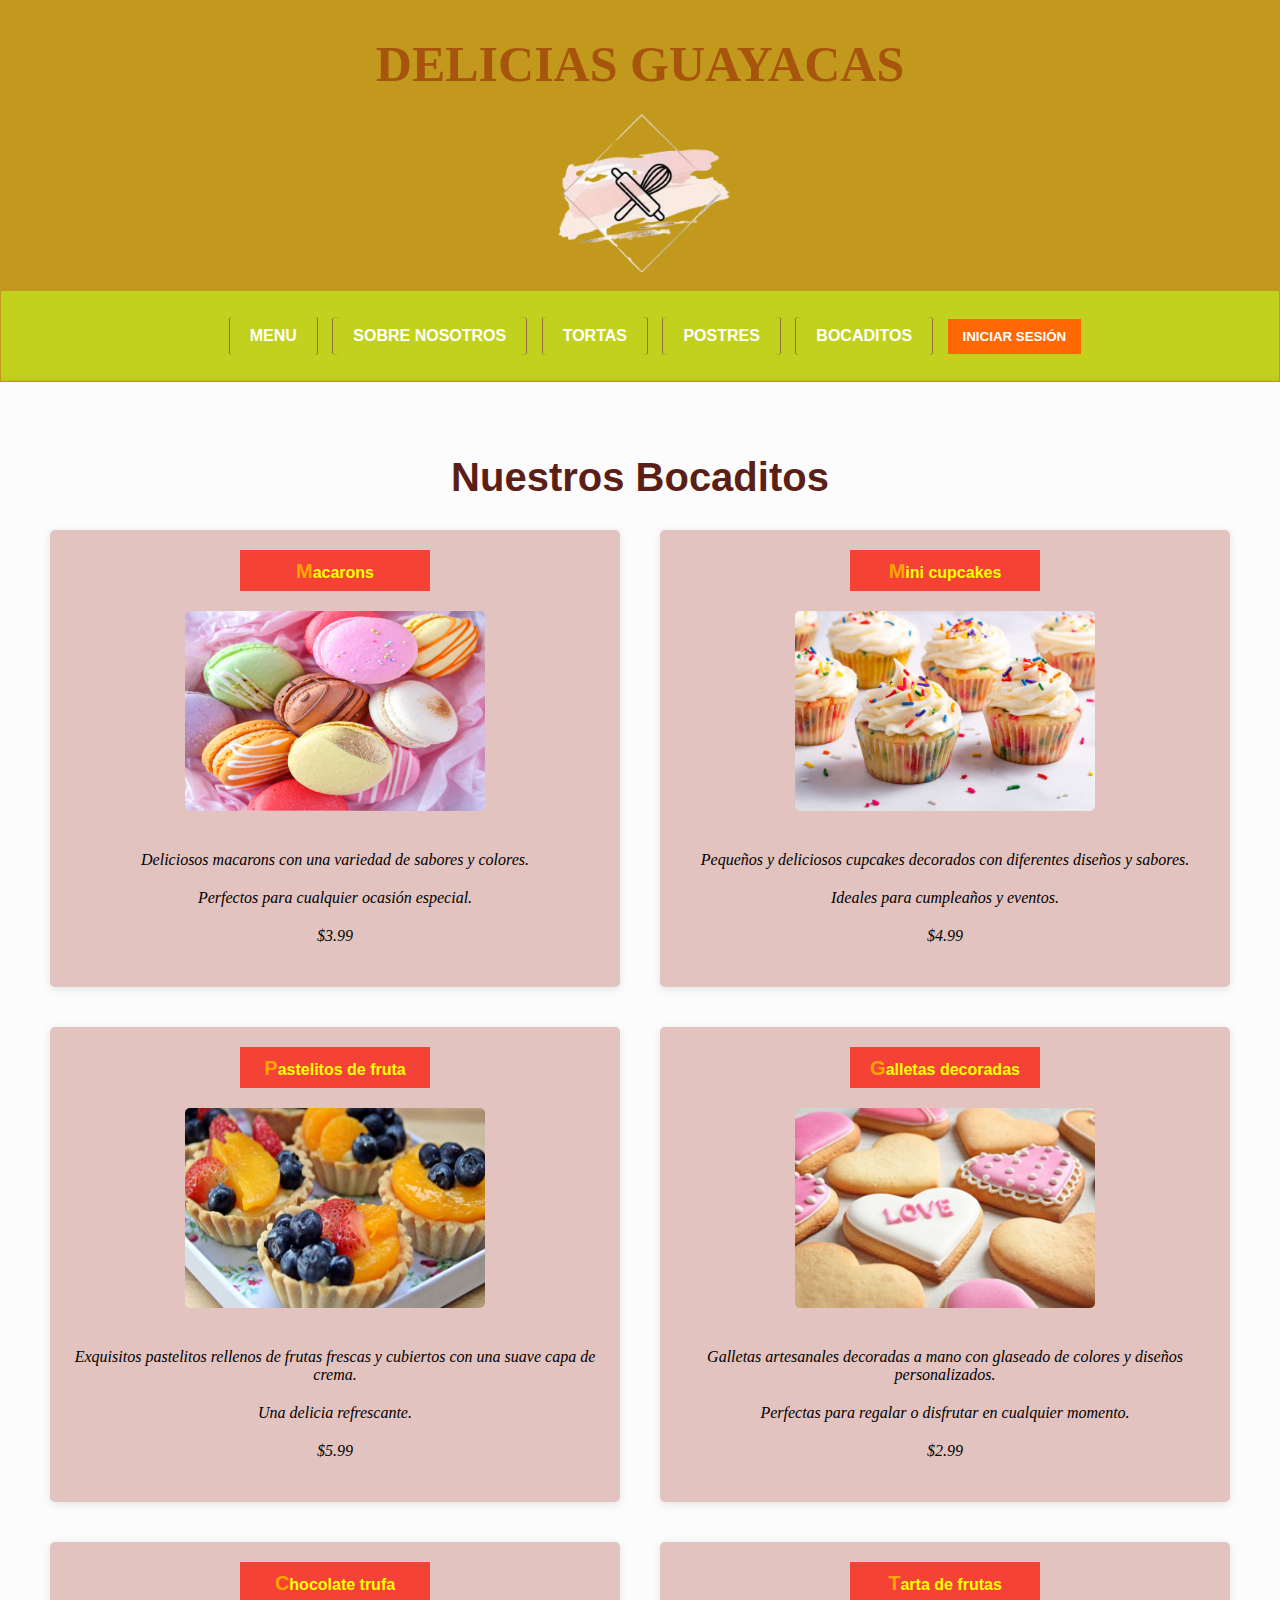
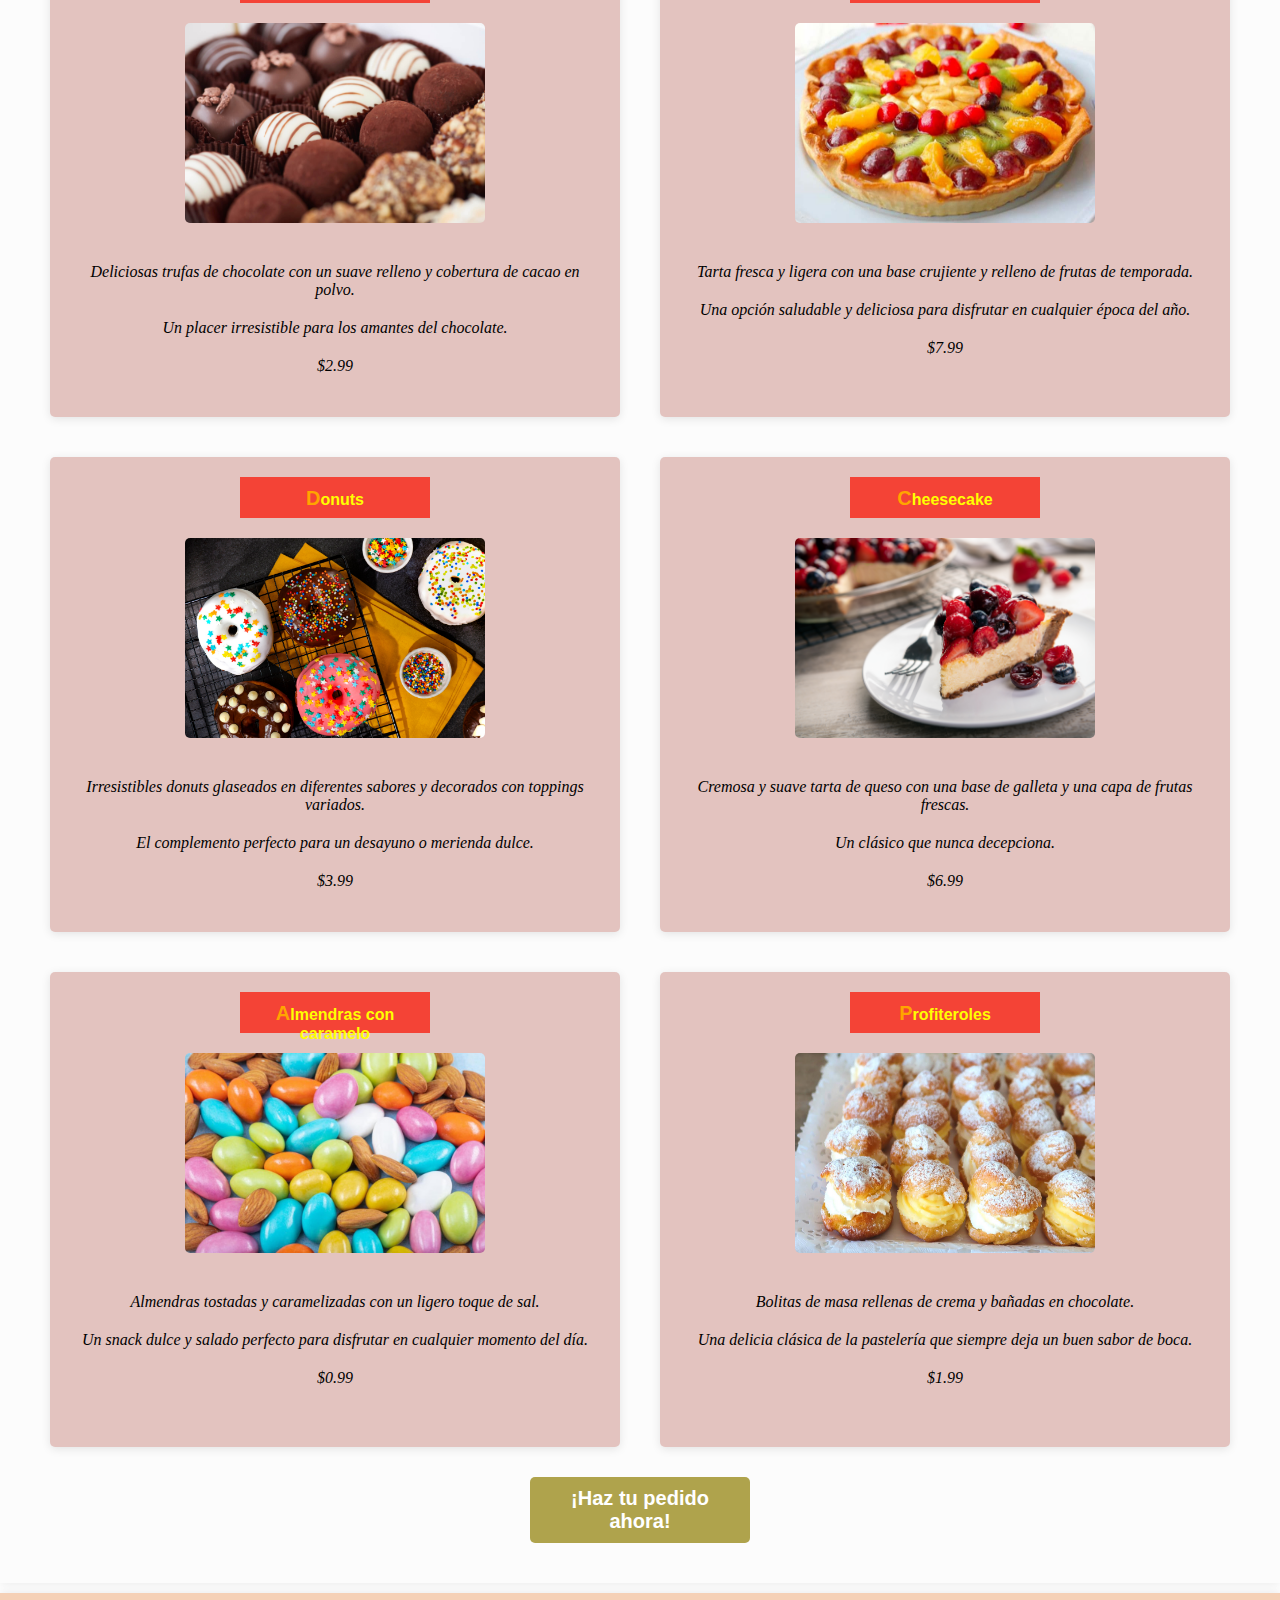
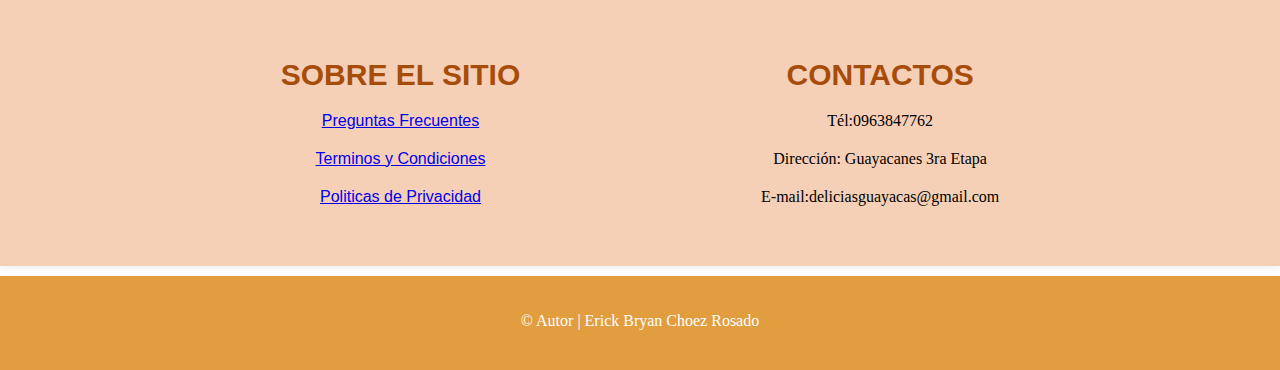
<file: Bocaditos.html>
<!DOCTYPE html>
<html lang="es">
<head>
  <meta charset="UTF-8">
  <meta name="viewport" content="width=device-width, initial-scale=1.0">
  <meta name="author" content="Erick Bryan Choez Rosado">
  <link rel="stylesheet" href="css/estilos.css">
  <title>Bocaditos</title>
  <!-- estilos internos -->
  <style>
    body {
      background-color: #ffffffbc;
    }
    .background {
      background-color: #c2991d;
      margin: 0;
      padding: 1px;
      height: 10%;
    }
    h3{
      background-color: #f44336;
      padding: 10px;
      text-align: center;
      font-size: 16px;
      width: 32%;
      height: 5%;
      margin: auto;
      margin-bottom: 10px;
    }
    h3::first-letter{
      font-size: 20px;
      font-weight: bold;
      color: orange;
    }
    .menu {
      background-color: rgb(194, 209, 29);
      margin: 0px;
      padding: 10px;
      height: 100%;
    }
    .pedido {
      display: block;
      width: 200px;
      margin: 0 auto;
      padding: 10px;
      text-align: center;
      background-color: #afa34c;
      color: #fff;
      text-decoration: none;
      border-radius: 5px;
      font-size: 20px;
      font-weight: bold;
      margin-top: 20px;
    }

    .contenido {
      display: grid;
      grid-template-columns: repeat(2, 1fr);
      grid-gap: 20px;
    }

    .bocadito {
      background-color: #a02c1c46;
      padding: 20px;
      border-radius: 5px;
    }

    .bocadito img {
      margin-top: 10px;
      border-radius: 5px;
      width: 300px;
      height: 200px;
    }

    .contenido p{
      font-style: italic;
    }
  </style>
</head>
<body>
    <header class="background">
        <h1 class="encabezado">DELICIAS GUAYACAS</h1>
        <div class="logo">
          <img src="Imagenes/pasteleria.png" alt="Las Delicias Guayacass">
        </div>
      <nav class="menu">
        <ul>
          <li><a href="index.html">MENU</a></li>
          <li><a href="Nosotros.html">SOBRE NOSOTROS</a></li> 
          <li><a href="Tortas.html">TORTAS</a></li>
          <li><a href="Postres.html">POSTRES</a></li>
          <li><a href="Bocaditos.html">BOCADITOS</a></li> 
          <button class="login"><a href="formLogin.html">INICIAR SESIÓN</a></button>
      </ul>
      </nav>
    </header>
    <section id="bocaditos">
    <h2 style="color:#5c1f17; font-size: 40px">Nuestros Bocaditos</h2>
    <div class="contenido">
        <div class="bocadito">
            <h3 style="color: yellow;">Macarons</h3>
            <img id="1" src="Imagenes/macaron.jpg" alt="Macarons" onmouseover="Despues(this)" onmouseout="Antes(this)">
            <p>Deliciosos macarons con una variedad de sabores y colores.</p>
            <p>Perfectos para cualquier ocasión especial.</p>
            <p>$3.99</p>
        </div>
        <div class="bocadito">
            <h3 style="color: yellow;">Mini cupcakes</h3>
            <img id="2" src="Imagenes/cupcake.jpg" alt="Mini cupcakes" onmouseover="Despues(this)" onmouseout="Antes(this)">
            <p>Pequeños y deliciosos cupcakes decorados con diferentes diseños y sabores.</p>
            <p>Ideales para cumpleaños y eventos.</p>
            <p>$4.99</p>
        </div>
        <div class="bocadito">
            <h3 style="color: yellow;">Pastelitos de fruta</h3>
            <img id="3" src="Imagenes/pastelitos.jpg" alt="Pastelitos de fruta" onmouseover="Despues(this)" onmouseout="Antes(this)">
            <p>Exquisitos pastelitos rellenos de frutas frescas y cubiertos con una suave capa de crema.</p>
            <p>Una delicia refrescante.</p>
            <p>$5.99</p>
        </div>
        <div class="bocadito">
            <h3 style="color: yellow;">Galletas decoradas</h3>
            <img id="4" src="Imagenes/galletitas.jpg" alt="Galletas decoradas" onmouseover="Despues(this)" onmouseout="Antes(this)">
            <p>Galletas artesanales decoradas a mano con glaseado de colores y diseños personalizados.</p>
            <p>Perfectas para regalar o disfrutar en cualquier momento.</p>
            <p>$2.99</p>
        </div>
        <div class="bocadito">
            <h3 style="color: yellow;">Chocolate trufa</h3>
            <img id="5" src="Imagenes/trufas.jpg" alt="Trufas de chocolate" onmouseover="Despues(this)" onmouseout="Antes(this)">
            <p>Deliciosas trufas de chocolate con un suave relleno y cobertura de cacao en polvo.</p>
            <p>Un placer irresistible para los amantes del chocolate.</p>
            <p>$2.99</p>
        </div>
        <div class="bocadito">
            <h3 style="color: yellow;">Tarta de frutas</h3>
            <img id="6" src="Imagenes/tarta.jpg" alt="Tarta de frutas" onmouseover="Despues(this)" onmouseout="Antes(this)">
            <p>Tarta fresca y ligera con una base crujiente y relleno de frutas de temporada.</p>
            <p>Una opción saludable y deliciosa para disfrutar en cualquier época del año.</p>
            <p>$7.99</p>
        </div>
        <div class="bocadito">
            <h3 style="color: yellow;">Donuts</h3>
            <img id="7" src="Imagenes/donuts.jpg" alt="Donuts" onmouseover="Despues(this)" onmouseout="Antes(this)">
            <p>Irresistibles donuts glaseados en diferentes sabores y decorados con toppings variados.</p>
            <p>El complemento perfecto para un desayuno o merienda dulce.</p>
            <p>$3.99</p>
        </div>
        <div class="bocadito">
            <h3 style="color: yellow;">Cheesecake</h3>
            <img id="8" src="Imagenes/cheesecake.jpg" alt="Cheesecake" onmouseover="Despues(this)" onmouseout="Antes(this)">
            <p>Cremosa y suave tarta de queso con una base de galleta y una capa de frutas frescas.</p>
            <p>Un clásico que nunca decepciona.</p>
            <p>$6.99</p>
        </div>
        <div class="bocadito">
            <h3 style="color: yellow;">Almendras con caramelo</h3>
            <img id="9" src="Imagenes/almendras.jpg" alt="Almendras con caramelo" onmouseover="Despues(this)" onmouseout="Antes(this)">
            <p>Almendras tostadas y caramelizadas con un ligero toque de sal.</p>
            <p>Un snack dulce y salado perfecto para disfrutar en cualquier momento del día.</p>
            <p>$0.99</p>
        </div>
        <div class="bocadito">
            <h3 style="color: yellow;">Profiteroles</h3> 
            <img id="10" src="Imagenes/profiteroles.jpg" alt="Profiteroles" onmouseover="Despues(this)" onmouseout="Antes(this)">
            <p>Bolitas de masa rellenas de crema y bañadas en chocolate.</p>
            <p>Una delicia clásica de la pastelería que siempre deja un buen sabor de boca.</p>
            <p>$1.99</p>
        </div>
    </div>
    <a href="formBocaditos.html" class="pedido">¡Haz tu pedido ahora!</a>
    </section>
    <script>
      function Despues(img) {
        if (img.id === "1") {
          img.src = "Imagenes/Img2/macarons2.jpg";
        } else if (img.id === "2") {
          img.src = "Imagenes/Img2/cupcakes2.jpg";
        } else if (img.id === "3"){
          img.src = "Imagenes/Img2/pastelitos2.jpg";
        } else if (img.id === "4") {
          img.src = "Imagenes/Img2/galletitas2.jpg";
        } else if (img.id === "5") {
          img.src = "Imagenes/Img2/trufas2.jpg";
        } else if (img.id === "6") {
          img.src = "Imagenes/Img2/tarta2.jpg";
        } else if (img.id === "7") {
          img.src = "Imagenes/Img2/donuts2.jpg";
        } else if (img.id === "8") {
          img.src = "Imagenes/Img2/cheesecake2.jpg";
        } else if (img.id === "9") {
          img.src = "Imagenes/Img2/almendras2.jpg";
        } else if (img.id === "10") {
          img.src = "Imagenes/Img2/profiteroles2.jpg";
        }
      }
    
      function Antes(img) {
        if (img.id === "1") {
          img.src = "Imagenes/macaron.jpg";
        } else if (img.id === "2") {
          img.src = "Imagenes/cupcake.jpg";
        } else if (img.id === "3") {
          img.src = "Imagenes/pastelitos.jpg";
        } else if (img.id === "4") {
          img.src = "Imagenes/galletitas.jpg";
        } else if (img.id === "5") {
          img.src = "Imagenes/trufas.jpg";
        } else if (img.id === "6") {
          img.src = "Imagenes/tarta.jpg";
        } else if (img.id === "7") {
          img.src = "Imagenes/donuts.jpg";
        } else if (img.id === "8") {
          img.src = "Imagenes/cheesecake.jpg";
        } else if (img.id === "9") {
          img.src = "Imagenes/almendras.jpg";
        } else if (img.id === "10") {
          img.src = "Imagenes/profiteroles.jpg";
        }
      }
    </script>
  
    <section id="sitio">
      <div class="sitio">
        <h2>SOBRE EL SITIO</h2>
        <p><li><a href="#">Preguntas Frecuentes</a></li></p>
        <p><li><a href="#">Terminos y Condiciones</a></li></p>
        <p><li><a href="#">Politicas de Privacidad</a></li></P>
      </div>
      <div class="contactos">
        <h2>CONTACTOS</h2>
        <p>Tél:0963847762</p>
        <p>Dirección: Guayacanes 3ra Etapa</p>
        <p>E-mail:deliciasguayacas@gmail.com</p>
      </div>
    </section>

  <footer>
    <p> &copy; Autor |  Erick Bryan Choez Rosado</p>
  </footer>

</body>
</html>
</file>
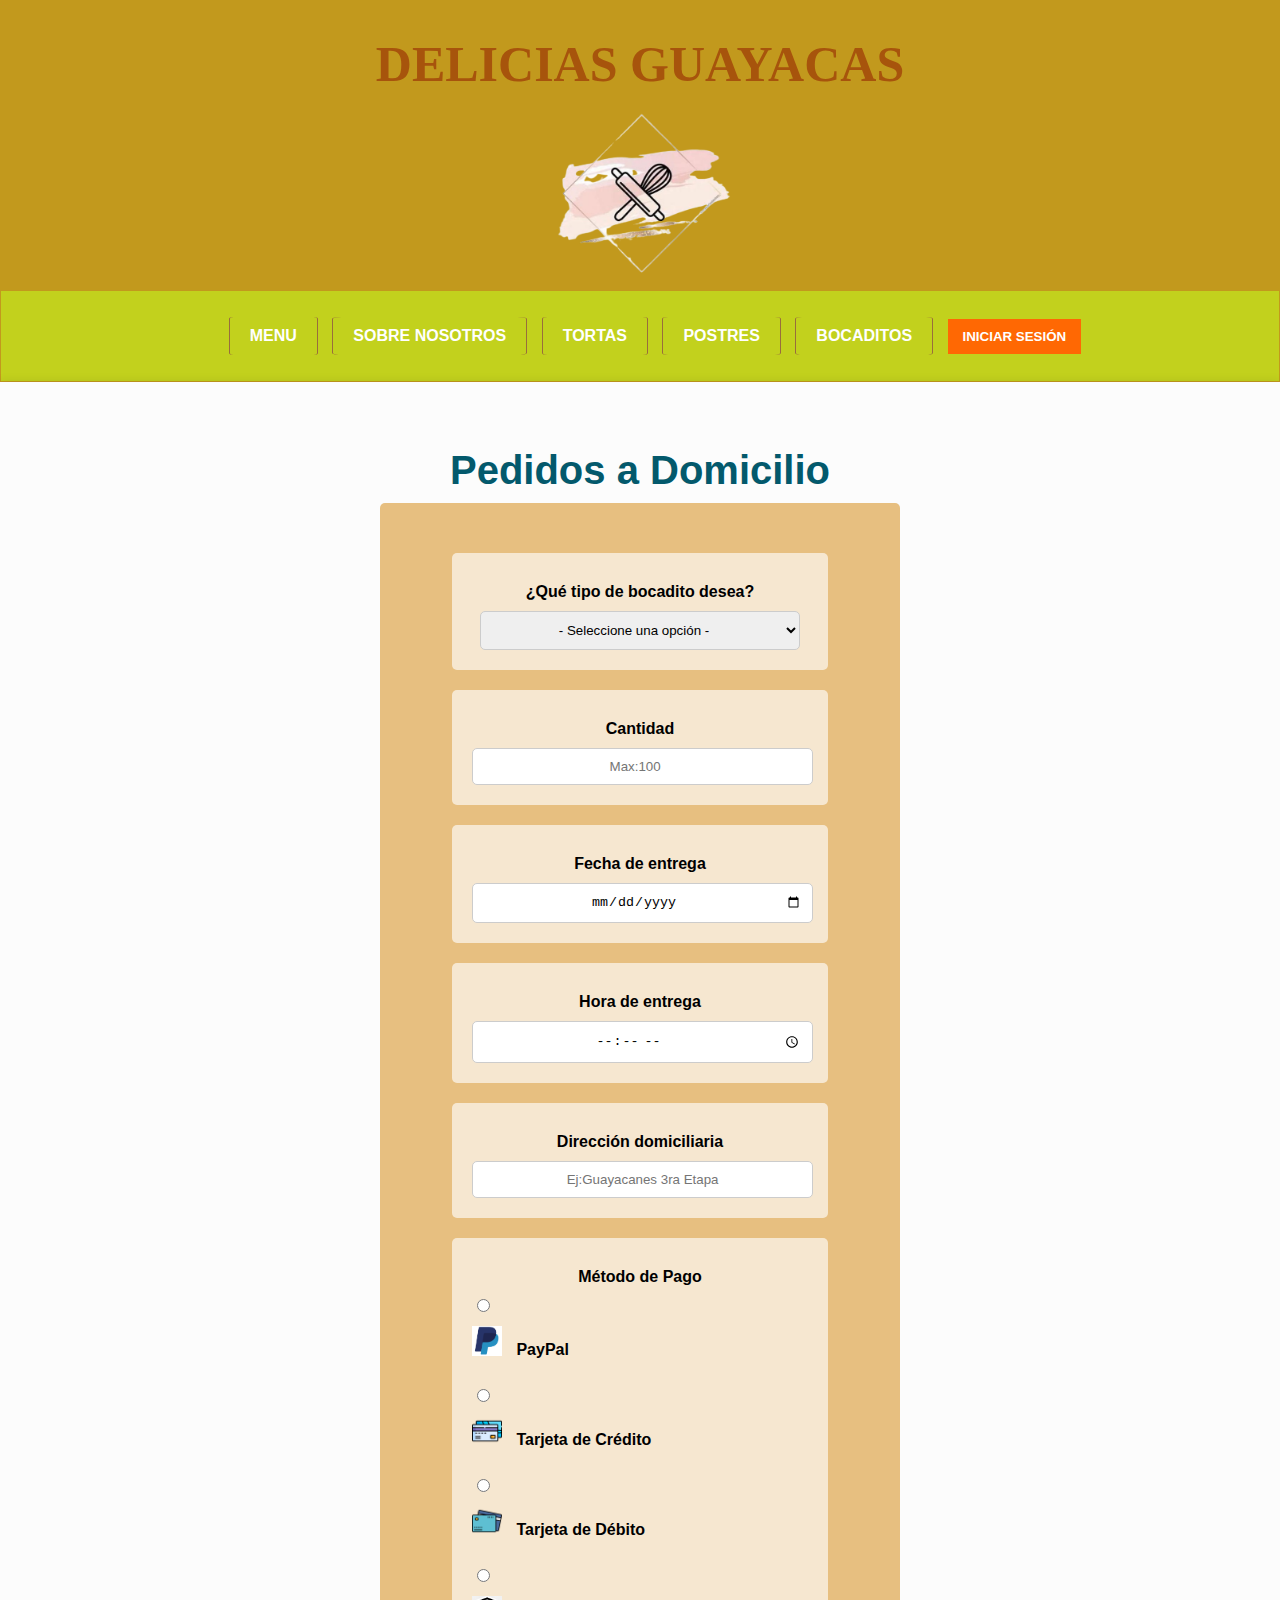
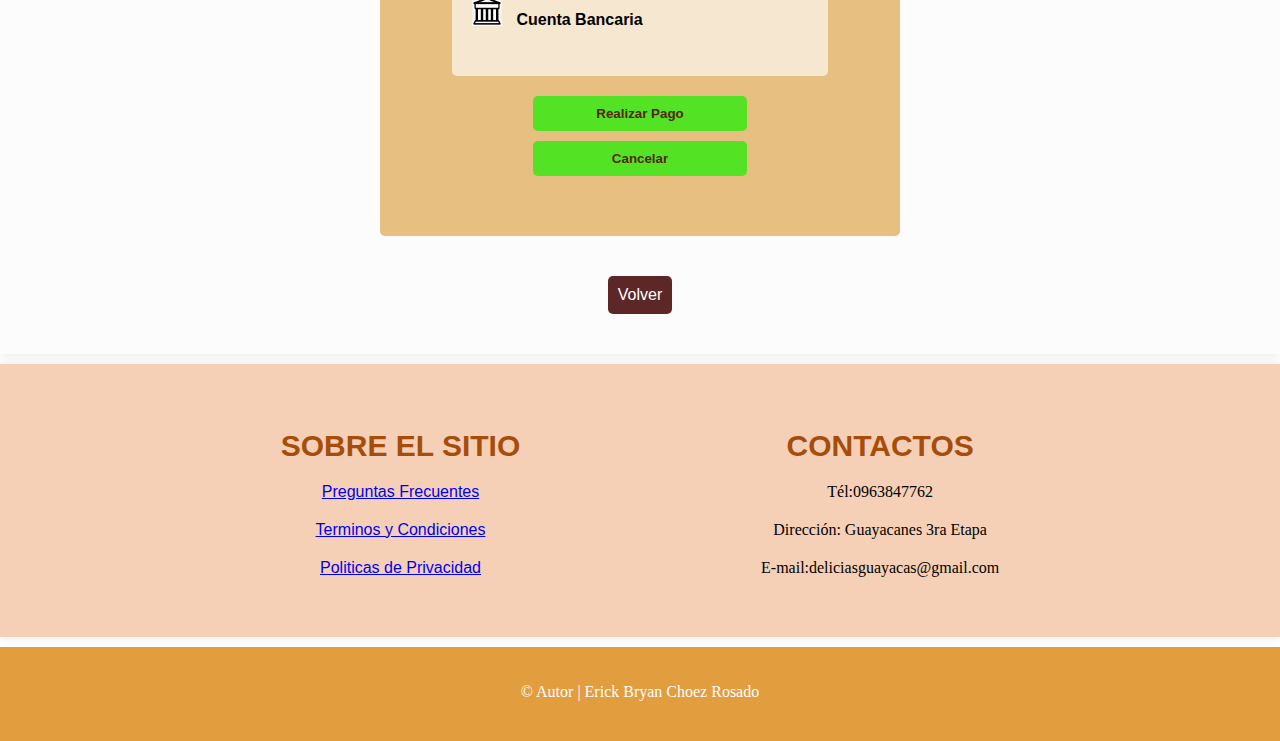
<file: formBocaditos.html>
<!DOCTYPE html>
<html lang="es">
<head>
    <meta charset="UTF-8">
    <meta name="viewport" content="width=device-width, initial-scale=1.0">
    <meta name="author" content="Erick Bryan Choez Rosado">
    <link rel="stylesheet" href="css/estilos.css">
    <title>Pedido</title>
    <style>
        
        body {
            font-family: Arial, sans-serif;
            background-color: #ffffff;
            background-size: cover;
            background-position: center;
        }

        .background {
            background-color: #c2991d;
            margin: 0;
            padding: 1px;
            height: 100%;
        }

        .menu {
            background-color: rgb(194, 209, 29);
            margin: 0px;
            padding: 10px;
            height: 100%;
        }

        h1 {
            color: #03596c;
            font-size: 40px;
            margin-bottom: 10px;
            text-align: center;
        }

        .form {
            width: 35%;
            margin: 0 auto;
            background-color: #da9b36a0;
            padding: 50px;
            border-radius: 5px;
        }

        .maquetacion {
            display: flex;
            flex-wrap: wrap;
            justify-content: space-around;
            align-items: flex-start;
        }

        .elementos {
            background-color: #ffffffa0;
            border-radius: 5px;
            padding: 20px;
            margin-bottom: 20px;
            text-align: center;
            width: 80%;     
        }

        label {
            display: block;
            margin-bottom: 10px;
            font-weight: bold;
            padding-top: 10px;
        }

        input[type="text"],
        input[type="number"],
        input[type="date"],
        input[type="time"],
        select {
            width: 95%;
            padding: 10px;
            border-radius: 5px;
            border: 1px solid #ccc;
            text-align: center;
        }

        .pago {
            display: block;
            text-align: left;
            margin-bottom: 10px;
            margin-bottom: 10px;
        }

        .pago input[type="radio"] {
            margin-right: 10px;
        }

        .pago label img {
            height: 30px;
            width: 30px;
            margin-right: 10px;
            vertical-align: middle;
        }

        .btn {
            display: block;
            width: 51%;
            margin-bottom: 10px;
            padding: 10px;
            background-color: #54e324;
            color: #55260d;
            border: none;
            border-radius: 5px;
            cursor: pointer;
            font-weight: bold;
        }

        .btnAtras {
            display: inline-block;
            padding: 10px;
            background-color: #5e2727;
            color: #fff;
            text-align: left;
            text-decoration: none;
            border-radius: 5px;
            margin-top: 40px;
        }
        
    </style>
</head>
<body>
    <header class="background">
        <h1 class="encabezado">DELICIAS GUAYACAS</h1>
        <div class="logo">
          <img src="Imagenes/pasteleria.png" alt="Las Delicias Guayacass">
        </div>
      <nav class="menu">
        <ul>
          <li><a href="index.html">MENU</a></li>
          <li><a href="Nosotros.html">SOBRE NOSOTROS</a></li> 
          <li><a href="Tortas.html">TORTAS</a></li>
          <li><a href="Postres.html">POSTRES</a></li>
          <li><a href="Bocaditos.html">BOCADITOS</a></li> 
          <button class="login"><a href="formLogin.html">INICIAR SESIÓN</a></button>
      </ul>
      </nav>
    </header>
    <section id="bocaditos">
    
    <h1>Pedidos a Domicilio</h1>

    <div class="form">
        <form id="formBocaditos" name="formBocaditos">
        <div class="maquetacion">
        <div class="elementos">
        <div>
        <label for="bocadito">¿Qué tipo de bocadito desea?</label>
        
        <select id="bocadito" name="bocadito">
            <option value="0">- Seleccione una opción -</option>
            <option value="1">Macarons</option>
            <option value="2">Mini cupcakes</option>
            <option value="3">Pastelitos de fruta</option>
            <option value="4">Galletas decoradas</option>
            <option value="5">Chocolate trufa</option>
            <option value="6">Tarta de frutas</option>
            <option value="7">Donuts</option>
            <option value="8">Cheesecake</option>
            <option value="9">Almendras con caramelo</option>
            <option value="10">Profiteroles</option>
        </select>
        </div>
        </div>

        <div class="elementos">
        <label for="cantidad">Cantidad</label>
        <input type="number" id="cantidad" name="cantidad" placeholder="Max:100">
        </div>

        <div class="elementos">
        <label for="fecha">Fecha de entrega</label>
        <input type="date" id="fecha" name="fecha">
        </div>

        <div class="elementos">
        <label for="hora">Hora de entrega</label>
        <input type="time" id="hora" name="hora">
        </div>

        <div class="elementos">
        <label for="direccion">Dirección domiciliaria</label>
        <input type="text" id="direccion" name="direccion" placeholder="Ej:Guayacanes 3ra Etapa">
        </div>

        <div class="elementos">
        <label>Método de Pago</label>
        <div class="pago">
            <input type="radio" id="paypal" name="metodoPago" value="paypal">
            <label for="paypal">
                <img src="Imagenes/logoPaypal.jpg" alt="PayPal">
                PayPal
            </label>
        </div>
        <div class="pago">
            <input type="radio" id="tarjeta" name="metodoPago" value="tarjeta">
            <label for="tarjeta">
                <img src="Imagenes/tarjetaCredito.png" alt="Tarjeta de Crédito">
                Tarjeta de Crédito
            </label>
        </div>
        <div class="pago">
            <input type="radio" id="tarjeta" name="metodoPago" value="tarjeta">
            <label for="tarjeta">
                <img src="Imagenes/tarjetaDebito.png" alt="Tarjeta de Débito">
                Tarjeta de Débito
            </label>
        </div>
        <div class="pago">
            <input type="radio" id="transferencia" name="metodoPago" value="transferencia">
            <label for="transferencia">
                <img src="Imagenes/cuentaBancaria.png" alt="Cuenta Bancaria">
                Cuenta Bancaria
            </label>
        </div>
        </div>
        <input type="submit" class="btn" value="Realizar Pago">
        <input type="reset" class="btn" value="Cancelar">
        </div>
        </div>
        </form>
    </div>
    <script type="text/javascript" src="js/validacionBocaditos.js"></script>
    <a href="Bocaditos.html" class="btnAtras">Volver</a>
    </section>
    <section id="sitio">
        <div class="sitio">
          <h2>SOBRE EL SITIO</h2>
          <p><li><a href="#">Preguntas Frecuentes</a></li></p>
          <p><li><a href="#">Terminos y Condiciones</a></li></p>
          <p><li><a href="#">Politicas de Privacidad</a></li></P>
        </div>
        <div class="contactos">
          <h2>CONTACTOS</h2>
          <p>Tél:0963847762</p>
          <p>Dirección: Guayacanes 3ra Etapa</p>
          <p>E-mail:deliciasguayacas@gmail.com</p>
        </div>
      </section>
    <footer>
        <p> &copy; Autor |  Erick Bryan Choez Rosado</p>
    </footer>
</body>
</html>
</file>
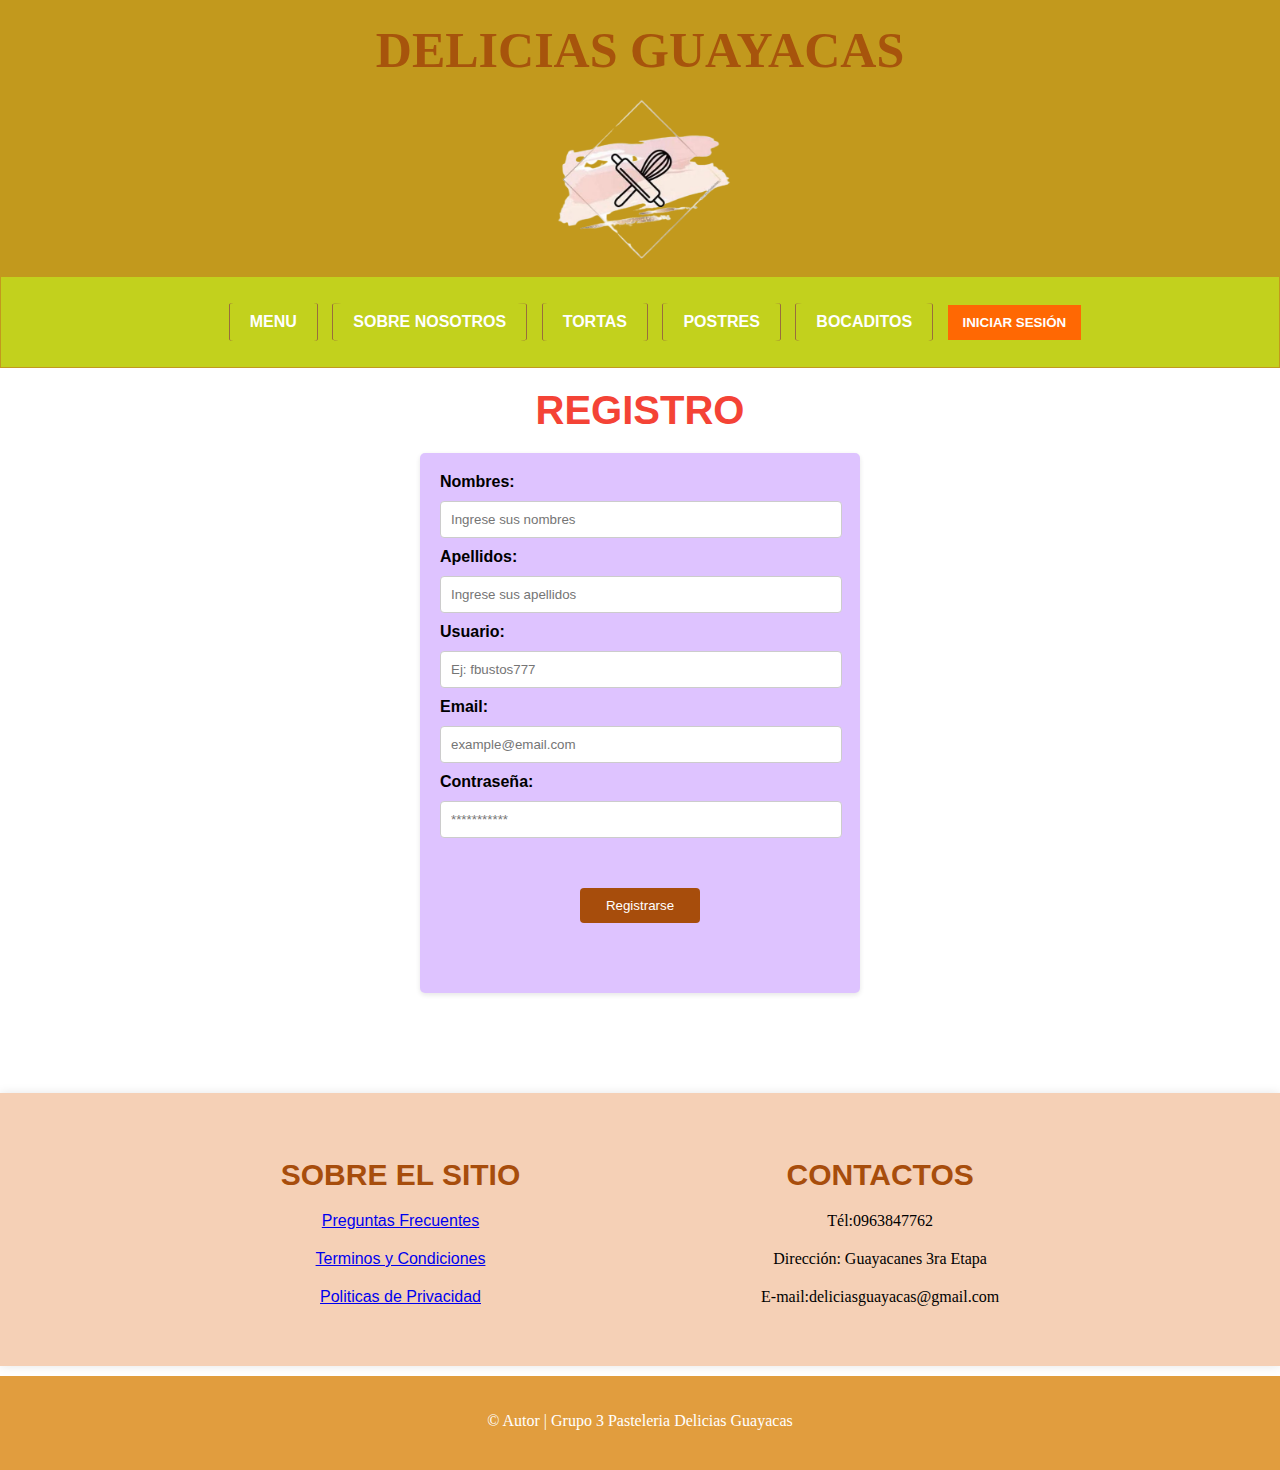
<file: formLogin.html>
<!DOCTYPE html>
<html lang="es">
<head>
  <meta charset="UTF-8">
  <meta name="viewport" content="width=device-width, initial-scale=1.0">
  <meta name="author" content="Grupo 3">
  <link rel="stylesheet" href="css/estilos.css">
  <style>
    body {
      background-color: #ffffffbc;
    }
    .background {
      background-color: #c2991d;
      margin: 0;
      padding: 1px;
      height: 10%;
    }

    .menu {
      background-color: rgb(194, 209, 29);
      margin: 0px;
      padding: 10px;
      height: 100%;
    }
    
    h1 {
      text-align: center;
      color: #f44336;
      margin: 20px;
    }
    
    form {
      margin-bottom: 100px;
      max-width: 400px;
      margin: 0 auto;
      padding: 20px;
      width: 100%;
      background-color: #7300ff3c;
      border-radius: 5px;
      box-shadow: 0px 2px 5px rgba(0, 0, 0, 0.1);
      margin-bottom: 100px;
    }
    
    label {
      display: block;
      margin-bottom: 10px;
      font-weight: bold;
    }
    
    input {
      width: 95%;
      padding: 10px;
      border: 1px solid #ccc;
      border-radius: 4px;
      margin-bottom: 10px;
      display: block;
    }
    
    .btn {
      display: block;
      margin: 50px auto;
      background-color: #a74d0c;
      color: #fff;
      padding: 10px 20px;
      border: none;
      cursor: pointer;
      width: 30%;
      text-align: center;
    }

  </style>
  <title>Registro</title>
</head>
<body>
    <header class="background">
        <h1 class="encabezado">DELICIAS GUAYACAS</h1>
        <div class="logo">
          <img src="Imagenes/pasteleria.png" alt="Las Delicias Guayacass">
        </div>
      <nav class="menu">
        <ul>
          <li><a href="index.html">MENU</a></li>
          <li><a href="Nosotros.html">SOBRE NOSOTROS</a></li> 
          <li><a href="Tortas.html">TORTAS</a></li>
          <li><a href="Postres.html">POSTRES</a></li>
          <li><a href="Bocaditos.html">BOCADITOS</a></li> 
          <button class="login"><a href="formLogin.html">INICIAR SESIÓN</a></button>
      </ul>
      </nav>
   </header>
  <h1>REGISTRO</h1>
  
  <form id="formLogin" name="forLogin">
    <label for="nombre">Nombres:</label>
    <input type="text" id="nombre" placeholder="Ingrese sus nombres">
    
    <label for="apellido">Apellidos:</label>
    <input type="text" id="apellido" placeholder="Ingrese sus apellidos">

    <label for="usuario">Usuario:</label>
    <input type="text" id="usuario" placeholder="Ej: fbustos777">
    
    <label for="correo">Email:</label>
    <input type="text" id="correo" placeholder="example@email.com">
    
    <label for="password">Contraseña:</label>
    <input type="password" id="password" placeholder="***********">
    
    <input type="submit" class="btn" value="Registrarse">
  </form>

  <script type="text/javascript">
    var form = document.querySelector("#formLogin"); // selecciona el primero que cumple con el selector
    form.addEventListener('submit', validarLogin);

    function validarLogin(event) {
    var resultado = true;
    // obtener los elementos a validar
    var nombres = document.getElementById("nombre");
    var apellidos = document.getElementById("apellido");
    var nUsuario = document.getElementById("usuario");
    var correos = document.getElementById("correo");
    var psw = document.getElementById("password");
    // expresiones regulares (RegEx)
    var letra = /^[a-z ,.'-]+$/i;// letrasyespacio
    var correo = /^(([^<>()[\]\.,;:\s@\"]+(\.[^<>()[\]\.,;:\s@\"]+)*)|(\".+\"))@(([^<>()[\]\.,;:\s@\"]+\.)+[^<>()[\]\.,;:\s@\"]{2,})$/i;
    var letraN = /^[a-z0-9 ,.'-]+$/i; // letras, números y espacios
    limpiarMensajes();

    //validacion para nombres
    if (nombres.value === '') {
        resultado = false;
        mensaje("El nombre es requerido", nombres);
    } else if (!letra.test(nombres.value)) { 
        resultado = false;
        mensaje("El nombre debe contener solo letras", nombres);
    } else if (nombres.value.length > 20) {
        resultado = false;
        mensaje("Maximo 20 caracteres", nombres);
    }
    //validacion para apellido
    if (apellidos.value === '') {
        resultado = false;
        mensaje("El apellido es requerido", apellidos);
    } else if (!letra.test(apellidos.value)) { 
        resultado = false;
        mensaje("El apellido debe contener solo letras", apellidos);
    } else if (apellidos.value.length > 20) {
        resultado = false;
        mensaje("Maximo 20 caracteres", apellidos);
    }
    //validacion para nombre de usuario
    if (nUsuario.value === '') {
        resultado = false;
        mensaje("El usuario es requerido", nUsuario);

    } else if (!letraN.test(nUsuario.value)) { 
        resultado = false;
        mensaje("El usuario debe contener letras y Numeros", nUsuario);
    }
    //validacion para email
    if (correos.value === "") {
        resultado = false;
        mensaje("El e-mail es requerido", correos);
    } else if (!correo.test(correos.value)) {
        resultado = false;
        mensaje("Email no es correcto", correos);
    }
    //validacion para contrasena
    if (psw.value === "") {
    resultado = false;
    mensaje("La contraseña es requerida", psw);
    }

    if (!resultado) {
        event.preventDefault();  // detener el evento  //stop form from submitting
    }else{
        alert("FORMULARIO ENVIADO CORRECTAMENTE");
    }
    }

    function mensaje(cadenaMensaje, elemento) {
        elemento.focus();
        var nodoPadre = elemento.parentNode;
        var nodoMensaje = document.createElement("span");
        nodoMensaje.textContent = cadenaMensaje;
        nodoMensaje.setAttribute("class", "mensajeError");
        nodoPadre.appendChild(nodoMensaje);
    }

    function limpiarMensajes() {
        var mensajes = document.querySelectorAll(".mensajeError");// retorna un arreglo
        for (let i = 0; i < mensajes.length; i++) {
        mensajes[i].remove();// remueve o elimina un elemento de mi doc html
        }
    }
</script>
  
  <section id="sitio">
    <div class="sitio">
      <h2>SOBRE EL SITIO</h2>
      <p><li><a href="#">Preguntas Frecuentes</a></li></p>
      <p><li><a href="#">Terminos y Condiciones</a></li></p>
      <p><li><a href="#">Politicas de Privacidad</a></li></P>
    </div>
    <div class="contactos">
      <h2>CONTACTOS</h2>
      <p>Tél:0963847762</p>
      <p>Dirección: Guayacanes 3ra Etapa</p>
      <p>E-mail:deliciasguayacas@gmail.com</p>
    </div>
  </section>
  
  <footer>
    <p> &copy; Autor |  Grupo 3 Pasteleria Delicias Guayacas</p>
  </footer>
</body>
</html>
</file>
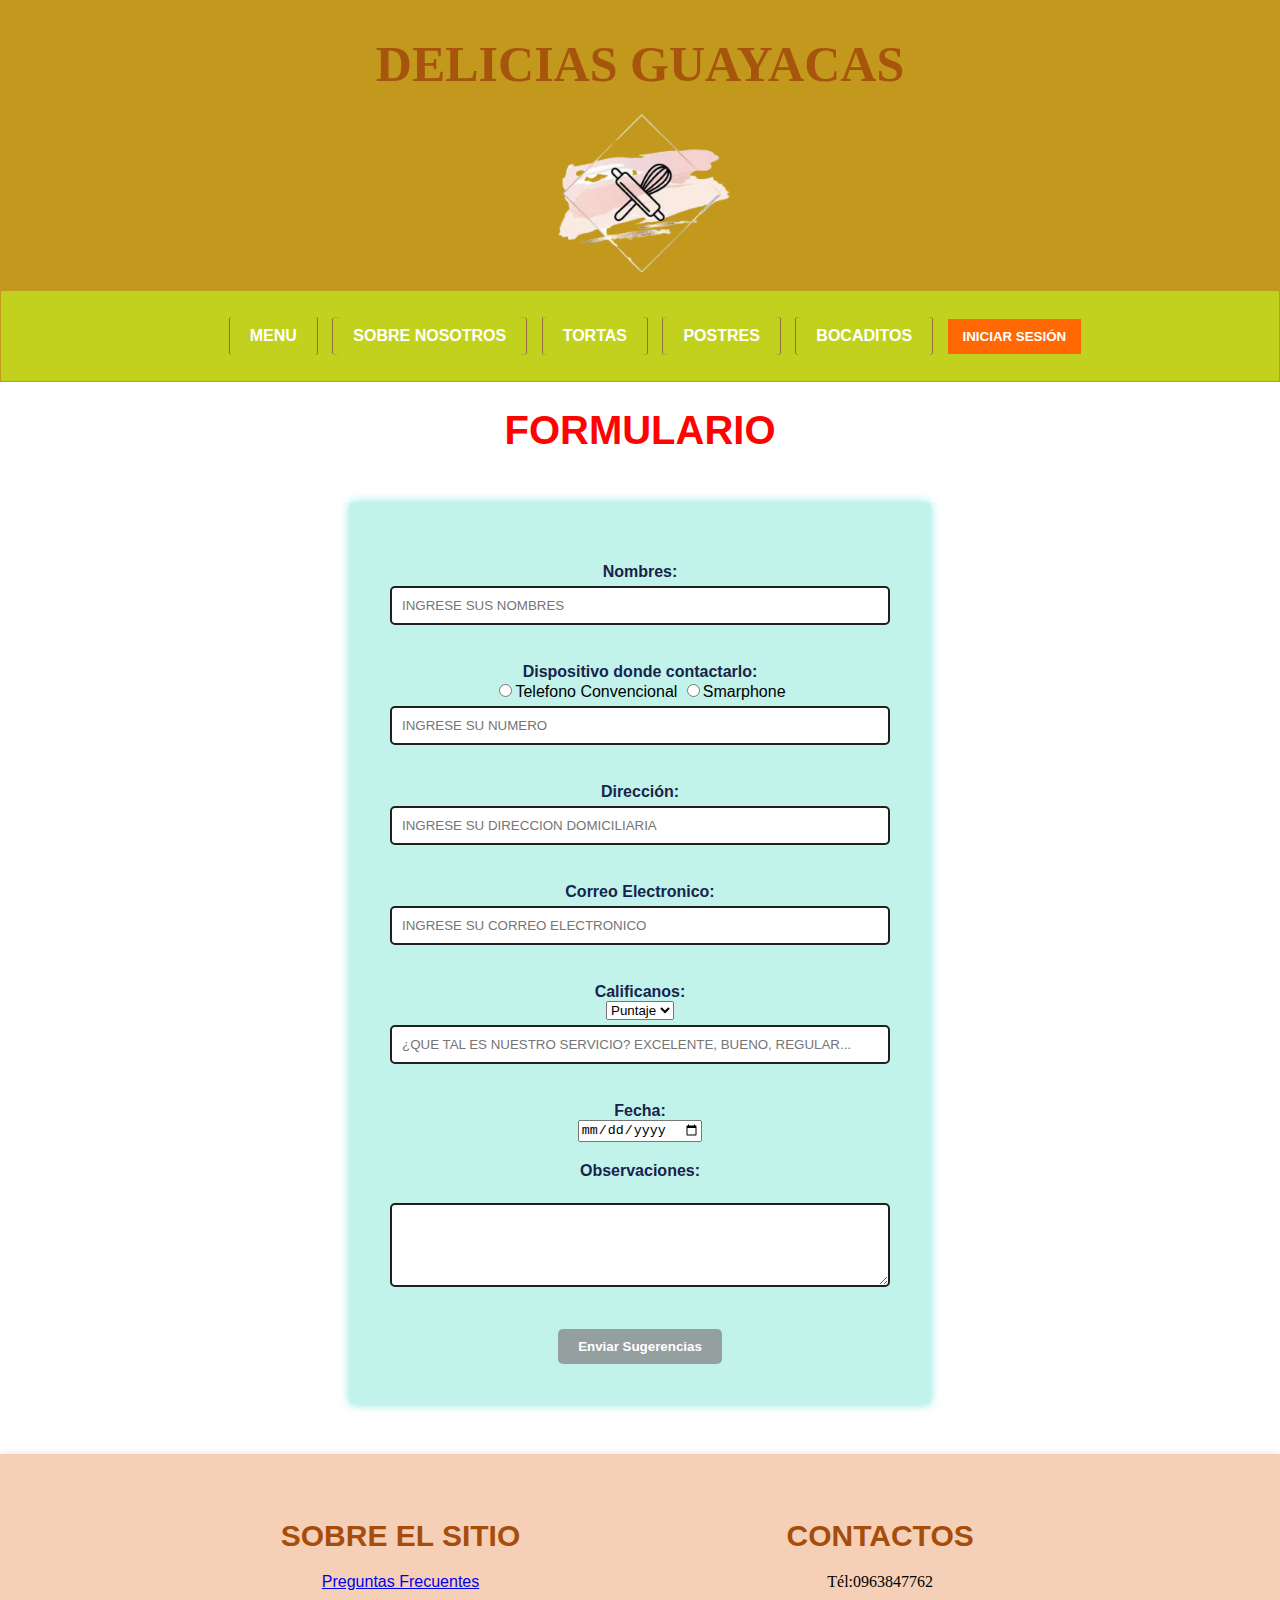
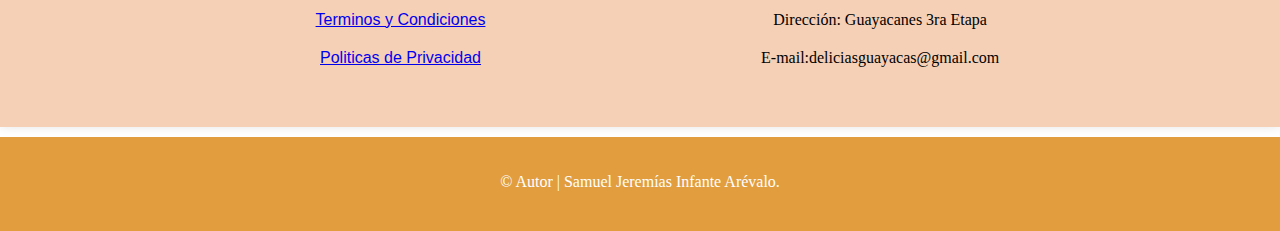
<file: formMenu.html>
<!DOCTYPE html>
<html lang="es">
<head>
  <meta charset="UTF-8">
  <meta name="viewport" content="width=device-width, initial-scale=1.0">
  <meta name="author" content="Samuel Jeremias Infante Arevalo">
  <link rel="stylesheet" href="css/estilos.css">
  <title>Formulario - Menu</title>
  <style>
    /* Encabezados */
    body {
      background-color: #ffffffbc;
    }
    .background {
      background-color: #c2991d;
      margin: 0;
      padding: 1px;
      height: 10%;
    }
    .menu {
      background-color: rgb(194, 209, 29);
      margin: 0px;
      padding: 10px;
      height: 100%;
    } 
    h1 {
      color: #ff0303;
      text-align: center;
    }
    main {
      padding: 40px;
      background-color: #9eecdfa0;
      margin-bottom: 30px;
      box-shadow: 0 0 10px rgba(20, 209, 200, 0.575);
      text-align: center;
    }
    #formulario {
      margin: 50px auto;
      max-width: 500px;
      text-align: center;


    }

    #formulario label {
      color: #17234d;
      display: block;
      font-weight: bold;
      margin-top: 20px;
    }

    #formulario input[type="text"],
    #formulario input[type="tel"],
    #formulario textarea {
      width: 100%;
      padding: 10px;
      margin-top: 5px;
      border: 2px solid #202020;
      border-radius: 5px;
      box-sizing: border-box;
    }

    #formulario input[type="submit"] {
      margin-top: 20px;
      padding: 10px 20px;
      background-color: #94a09f;
      color: #fff;
      border: none;
      border-radius: 5px;
      font-weight: bold;
      cursor: pointer;
    }
  </style>
</head>

<!--Contenido del Menu-->
<body>
  <header class="background">
    <h1 class="encabezado">DELICIAS GUAYACAS</h1>
    <div class="logo">
      <img src="Imagenes/pasteleria.png" alt="Las Delicias Guayacass">
    </div>
  <nav class="menu">
    <ul>
      <li><a href="index.html">MENU</a></li>
      <li><a href="Nosotros.html">SOBRE NOSOTROS</a></li> 
      <li><a href="Tortas.html">TORTAS</a></li>
      <li><a href="Postres.html">POSTRES</a></li>
      <li><a href="Bocaditos.html">BOCADITOS</a></li> 
      <button class="login"><a href="formLogin.html">INICIAR SESIÓN</a></button>
  </ul>
  </nav>
</header>

  <!-- Contenido de la página -->
  <h1>FORMULARIO</h1>
  <main id="formulario">

    <form id="formMenu" name="formMenu">
      <label for="nombre">Nombres:</label>
      <input type="text" id="nombres" name="nombre" size="26" placeholder="INGRESE SUS NOMBRES"><br><br>
      
      <label for="Dispositivo">Dispositivo donde contactarlo:</label>
      <div>
        <input class="dispositivo" id="tel" type="radio" name="dispositivo" value="T" />Telefono Convencional
        <input class="dispositivo" id="smar" type="radio" name="dispositivo" value="S" />Smarphone
      </div>

      <input type="text" id="telefono" name="telefono" size="26" placeholder="INGRESE SU NUMERO"><br><br>
 
      <label for="direccion">Dirección:</label>
      <input type="text" id="direccion" name="direccion size="26" placeholder="INGRESE SU DIRECCION DOMICILIARIA"><br><br>

      <label for="direccion">Correo Electronico:</label>
      <input type="text" id="Correo" name="correo" size="26" placeholder="INGRESE SU CORREO ELECTRONICO"><br><br>
      
      <label for="calificación">Calificanos:</label>
      <select id="categoria" name="categoria" class="categoria">
        <option value="0">Puntaje </option>
        <option value="1">1 </option>
        <option value="2">2 </option>
        <option value="3">3 </option>
        <option value="4">4 </option>
        <option value="5">5 </option>
      </select>
      <input type="text" id="calificación" name="calificación" size="26" placeholder="¿QUE TAL ES NUESTRO SERVICIO? EXCELENTE, BUENO, REGULAR..."><br><br>

      <div>
        <label>Fecha:</label>
        <input type="date" name="fecha" id="fecha" class="formItem" />
      </div>

      <label for="observaciones">Observaciones:</label><br>
      <textarea id="observaciones" name="observaciones" rows="4" cols="30"></textarea><br><br>

      <input type="submit" value="Enviar Sugerencias">

    </form>

  </main>
  <script>
    // Obtener el formulario
    var form = document.querySelector("#formMenu");
    form.addEventListener('submit', validar);

    function validar(event) {
        var resultado = true;
        var txtNombres = document.getElementById("nombres");
        var radiosDispositivo = document.getElementsByName("dispositivo");
        var txtTelefono = document.getElementById("telefono");
        var txtDireccion = document.getElementById("direccion");
        var txtCorreo = document.getElementById("Correo");
        var selectCategoria = document.getElementById("categoria");
        var txtCalificación = document.getElementById("calificación");
        var Fecha = document.getElementById("fecha");
        var txtObservaciones = document.getElementById("observaciones");

        // Expresiones regulares (RegEx)
        var letra = /^[a-z ,.'-]+$/i; // Letras y espacios
        var correo = /^(([^<>()[\]\.,;:\s@\"]+(\.[^<>()[\]\.,;:\s@\"]+)*)|(\".+\"))@(([^<>()[\]\.,;:\s@\"]+\.)+[^<>()[\]\.,;:\s@\"]{2,})$/i;

        // Validación de Nombres
        if (txtNombres.value === '') {
            resultado = false;
            mensaje("Nombre es requerido", txtNombres);
        } else if (!letra.test(txtNombres.value)) {
            resultado = false;
            mensaje("Nombre solo debe contener letras", txtNombres);
        } else if (txtNombres.value.length > 20) {
            resultado = false;
            mensaje("Nombre máximo 20 caracteres", txtNombres);
        }

        // Validación de Género
        var sel = false;
        for (var i = 0; i < radiosDispositivo.length; i++) {
            if (radiosDispositivo[i].checked) {
                sel = true;
                break;
            }
        }
        if (!sel) {
            resultado = false;
            mensaje("Es requerido un dispositivo", radiosDispositivo[0]);
        }

        // Validación de Dirección
        if (txtDireccion.value === '') {
            resultado = false;
            mensaje("Es requerida la Dirección", txtDireccion);
        }


        // Validación de Correo Electrónico
        if (txtCorreo.value === '') {
            resultado = false;
            mensaje("Correo Electrónico es requerido", txtCorreo);
        } else if (!correo.test(txtCorreo.value)) {
            resultado = false;
            mensaje("Correo Electrónico inválido", txtCorreo);
        }

        // Validación de Calificanos
        if (selectCategoria.value === null || selectCategoria.value === '0') {
        resultado = false;
        mensaje("Seleccione el puntaje", selectCategoria);
    }

            // Validación de Fecha
            if (Fecha.value === '') {
            resultado = false;
            mensaje("Seleccione la fecha actual", Fecha);
        }

            // Validación de Observaciones
            if (txtObservaciones.value === '') {
            resultado = false;
            mensaje("Comente sus observaciones respectivo a la página", txtObservaciones);
        }

        if (resultado) {
            alert("Formulario válido, se enviará el comentario");
        }

        event.preventDefault(); // Evita que se envíe el formulario si hay errores
    }
    // Función para mostrar un mensaje de alerta 

    function mensaje(mensaje, elemento) {
        alert(mensaje);
        elemento.focus();
    }

</script>
<!--Contenido del Pie de Pagina-->
<section id="sitio">
  <div class="sitio">
  <h2>SOBRE EL SITIO</h2>
  <p><li><a href="#">Preguntas Frecuentes</a></li></p>
  <p><li><a href="#">Terminos y Condiciones</a></li></p>
  <p><li><a href="#">Politicas de Privacidad</a></li></P>
  </div>
  
  <div class="contactos">
  <h2>CONTACTOS</h2>
  <p>Tél:0963847762</p>
  <p>Dirección: Guayacanes 3ra Etapa</p>
  <p>E-mail:deliciasguayacas@gmail.com</p>
  </div>
</section>
<footer>
  <p>&copy; Autor | Samuel Jeremías Infante Arévalo.</p>
</footer>
  
</body>
</html>
</file>
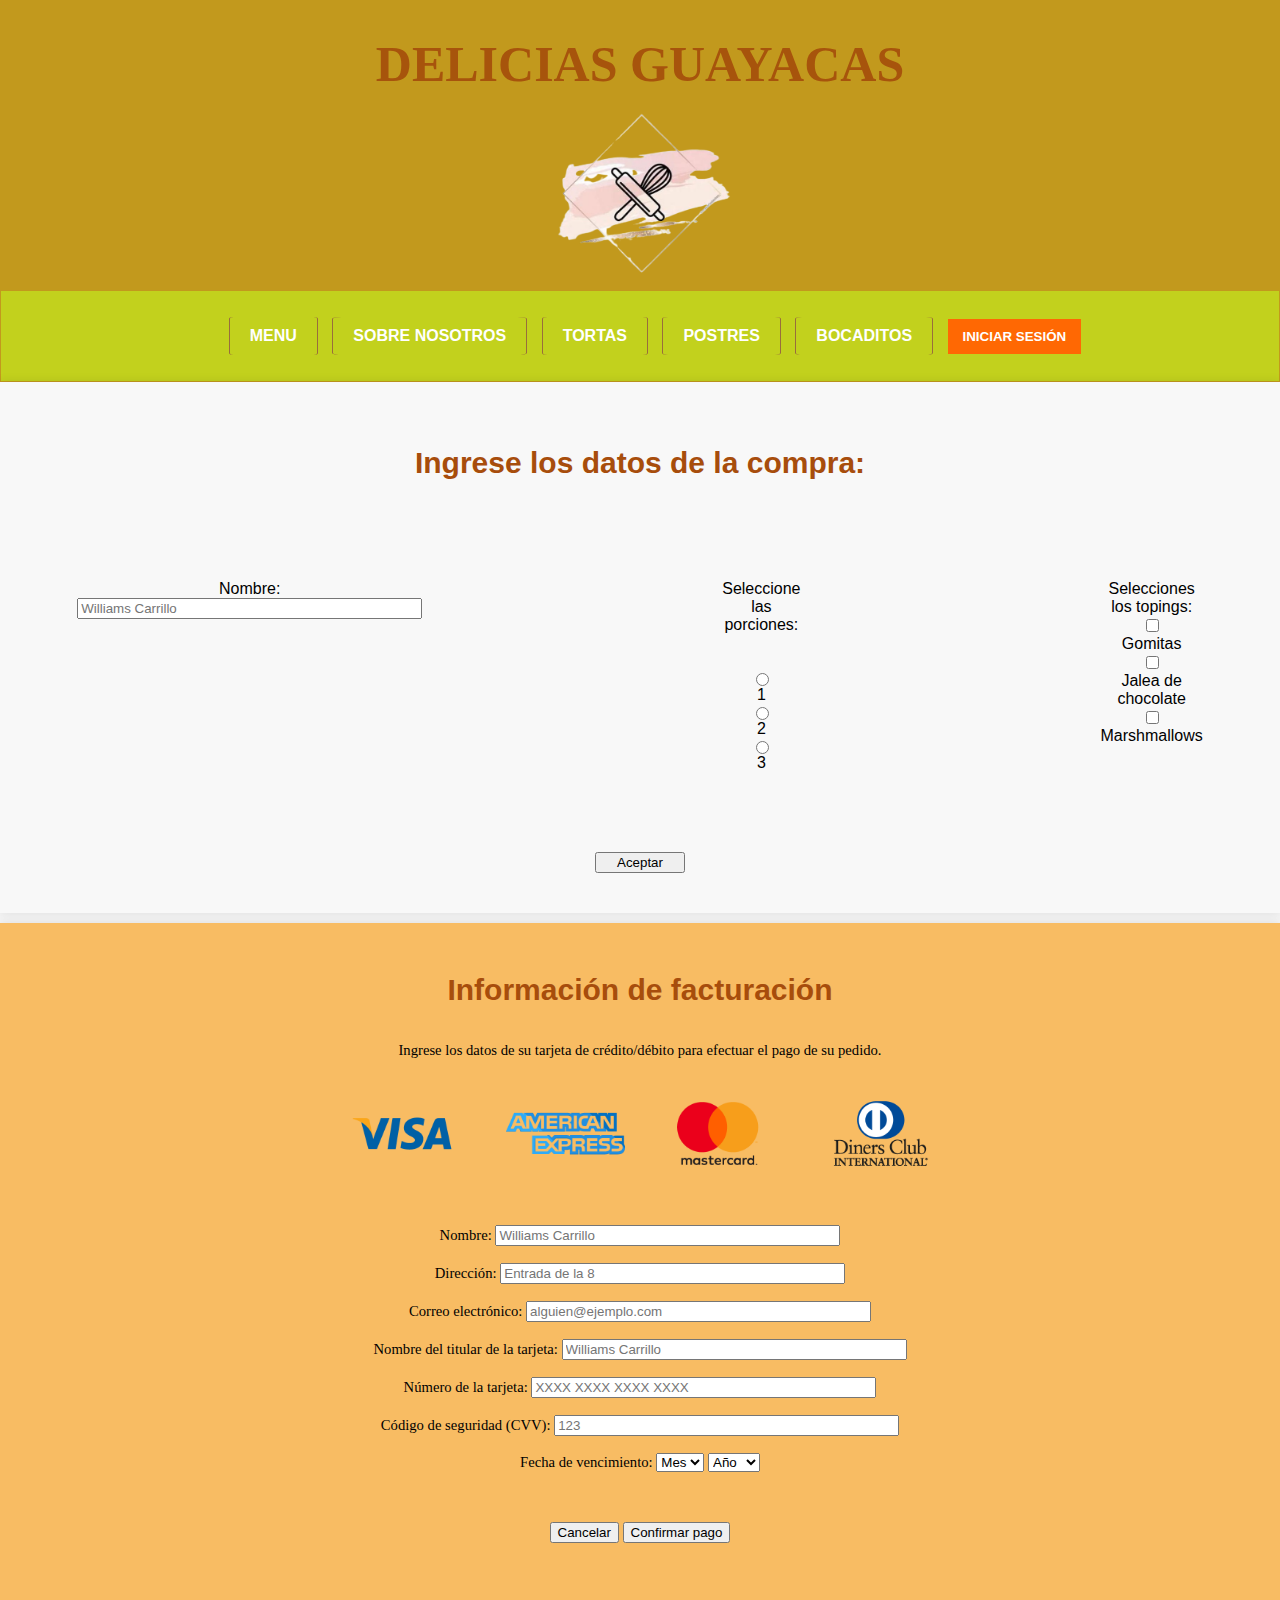
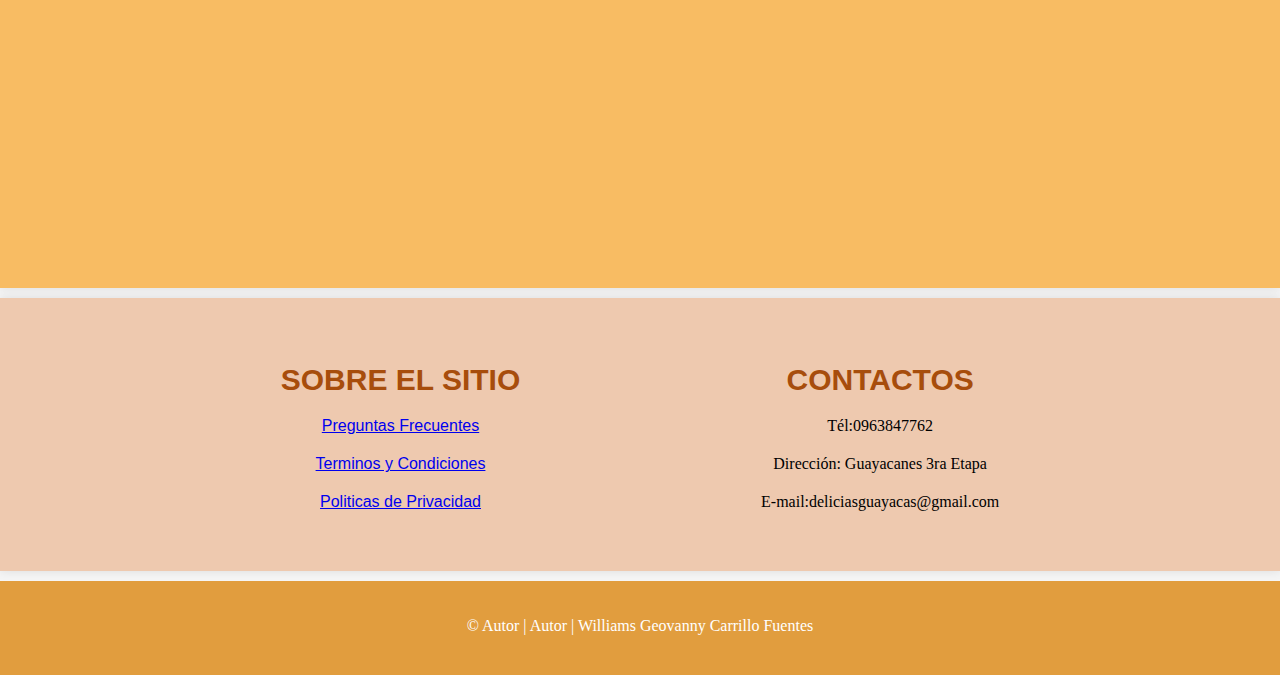
<file: formPostres.html>
<!DOCTYPE html>
<html lang="es">
<head>
  <meta charset="UTF-8">
  <meta name="viewport" content="width=device-width, initial-scale=1.0">
  <meta name="author" content="Williams Geovanny Carrillo Fuentes">
  <link rel="stylesheet" href="css/estilos.css">
  <link rel="icon" href="Imagenes/pasteleria.png">
  <title>Formulario de Postres</title>
  <style>
        body {
      background-color: #f5f5f5;
    }
    .background {
      background-color: #c2991d;
      margin: 0;
      padding: 1px;
      height: 100%;
    }
    .menu {
      background-color: rgb(194, 209, 29);
      margin: 0px;
      padding: 10px;
      height: 100%;
    }
    .forminput{
    font-family: "sans-serif"; 
    font-size: 11pt;
    padding-top: 25px;
    text-align: center;
    align-items: center;
    background-color: #f8bc63;
    display: flex; 
    flex-direction: column;
    min-height: 100vb;
  }
  .formcustomer{
    display: flex;
    flex-direction: column;
    align-items: center;
    
    
  }
  .formu{
    display: flex;
    flex-direction: column;
  }
  #aceptar{
    width: 90px;
    
  }
  </style>
</head>
<body>
  <header class="background">
    <h1 class="encabezado">DELICIAS GUAYACAS</h1>
    <div class="logo">
      <img src="Imagenes/pasteleria.png" alt="Las Delicias Guayacass">
    </div>
  <nav class="menu">
    <ul>
      <li><a href="index.html">MENU</a></li>
      <li><a href="Nosotros.html">SOBRE NOSOTROS</a></li> 
      <li><a href="Tortas.html">TORTAS</a></li>
      <li><a href="Postres.html">POSTRES</a></li>
      <li><a href="Bocaditos.html">BOCADITOS</a></li> 
      <button class="login"><a href="formLogin.html">INICIAR SESIÓN</a></button>
  </ul>
  </nav>
</header>
    <section>
      <h2>Ingrese los datos de la compra:</h2>
      <form class="formcustomer">
       
        <div style="display:flex; justify-content: center;gap: 300px;margin: 80px;">
          <div class="formu">
            <label>Nombre:</label>
            <input type="text" id="nombre" name="nombre" size="40" placeholder="Williams Carrillo">
          </div>
          
          <div class="formu">
            <label for="porcion">Seleccione las porciones:</label><br><br>
            <input type="radio" id="1p" name="porcion" value="1" /> 1<br>
            <input type="radio" id="2p" name="porcion" value="2" /> 2<br>
            <input type="radio" id="3p" name="porcion" value="3" /> 3<br>
          </div >
          
          <div class="formu">
            <label>Selecciones los topings:</label>
            <input type="checkbox" name="Gomitas" value="1" id="Gomitas" />Gomitas </br>
            <input type="checkbox" name="Jalea de chocolate" value="2" id="Jalea de chocolate" />Jalea de chocolate </br>
            <input type="checkbox" name="Marshmallows" value="3" id="Marshmallows" />Marshmallows  </br>
          </div>
        </div>                    
        <button id="aceptar">Aceptar</button>
      </form>
     
    </section>
    <section id="payinput" class="forminput">
        <h2>Información de facturación</h2>
        <p>Ingrese los datos de su tarjeta de crédito/débito para efectuar el pago de su pedido.</p><br>
        <img src="Imagenes/tarjetas.png" alt="imagen de tarjetas de credito" width="600"><br><br>
        
        <form id="formpay" style="align-items: center;">
            <div>
                <div >
                    <label>Nombre: </label>
                    <input type="text" id="nombre" name="nombre" size="40" placeholder="Williams Carrillo"><br>
                </div><br>
                <div >
                    <label>Dirección: </label>
                    <input type="text" id="direccion" name="direccion" size="40" placeholder="Entrada de la 8"><br>
                </div><br>
                <div >
                    <label>Correo electrónico: </label>
                    <input type="text" id="email" name="email" size="40" placeholder="alguien@ejemplo.com"><br>
                </div><br>
                <div >
                    <label>Nombre del titular de la tarjeta: </label>
                    <input type="text" id="nombretitular" name="nombredetitular" size="40" placeholder="Williams Carrillo"><br>
                </div><br>
                <div>
                    <label>Número de la tarjeta: </label>
                    <input type="text" id="numerotarjeta" name="numerotarjeta" size="40" placeholder="XXXX XXXX XXXX XXXX"><br>
                </div><br>
                <div>
                    <label>Código de seguridad (CVV): </label>
                    <input type="password" id="cvvtarjeta" name="cvvtarjeta" size="40" placeholder="123"><br>
                </div><br>
                <div>
                    <label>Fecha de vencimiento: </label>
                    <select id="mesvcmto" name="mesv" class="inputfecha">
                        <option value="0">Mes </option>
                        <option value="1">01</option>
                        <option value="2">02</option>
                        <option value="3">03</option>
                        <option value="4">04</option>
                        <option value="5">05</option>
                        <option value="6">06</option>
                        <option value="7">07</option>
                        <option value="8">08</option>
                        <option value="9">09</option>
                        <option value="10">10</option>
                        <option value="11">11</option>
                        <option value="12">12</option>
                    </select>
                    
                    <select id="aniovcmto" name="aniov" class="inputfecha">
                        <option value="0">Año </option>
                        <option value="2023">2023</option>
                        <option value="2024">2024</option>
                        <option value="2025">2025</option>
                        <option value="2026">2026</option>
                        <option value="2027">2027</option>
                        <option value="2028">2028</option>
                        <option value="2029">2029</option>
                        <option value="2030">2030</option>
                        <option value="2031">2031</option>
                        <option value="2032">2032</option>
                        <option value="2033">2033</option>
                        <option value="2034">2034</option>
                        <option value="2035">2035</option>
                        <option value="2036">2036</option>
                        <option value="2037">2037</option>
                    </select><br>
                </div>
            </div>
            
            <div style="padding-top:50px;">
                <button id="cancelButton" onclick="history.back()">Cancelar</button>
                <button id="payButton" >Confirmar pago</button>
            </div>
        </form>
    </section>
    <section id="sitio">
      <div class="sitio">
        <h2>SOBRE EL SITIO</h2>
        <p><li><a href="#">Preguntas Frecuentes</a></li></p>
        <p><li><a href="#">Terminos y Condiciones</a></li></p>
        <p><li><a href="#">Politicas de Privacidad</a></li></P>
      </div>
      <div class="contactos">
        <h2>CONTACTOS</h2>
        <p>Tél:0963847762</p>
        <p>Dirección: Guayacanes 3ra Etapa</p>
        <p>E-mail:deliciasguayacas@gmail.com</p>
      </div>
    </section>
    
    <footer>
      <p> &copy; Autor |  Autor |  Williams Geovanny Carrillo Fuentes</p>
    </footer>
</body>
</html>
</file>
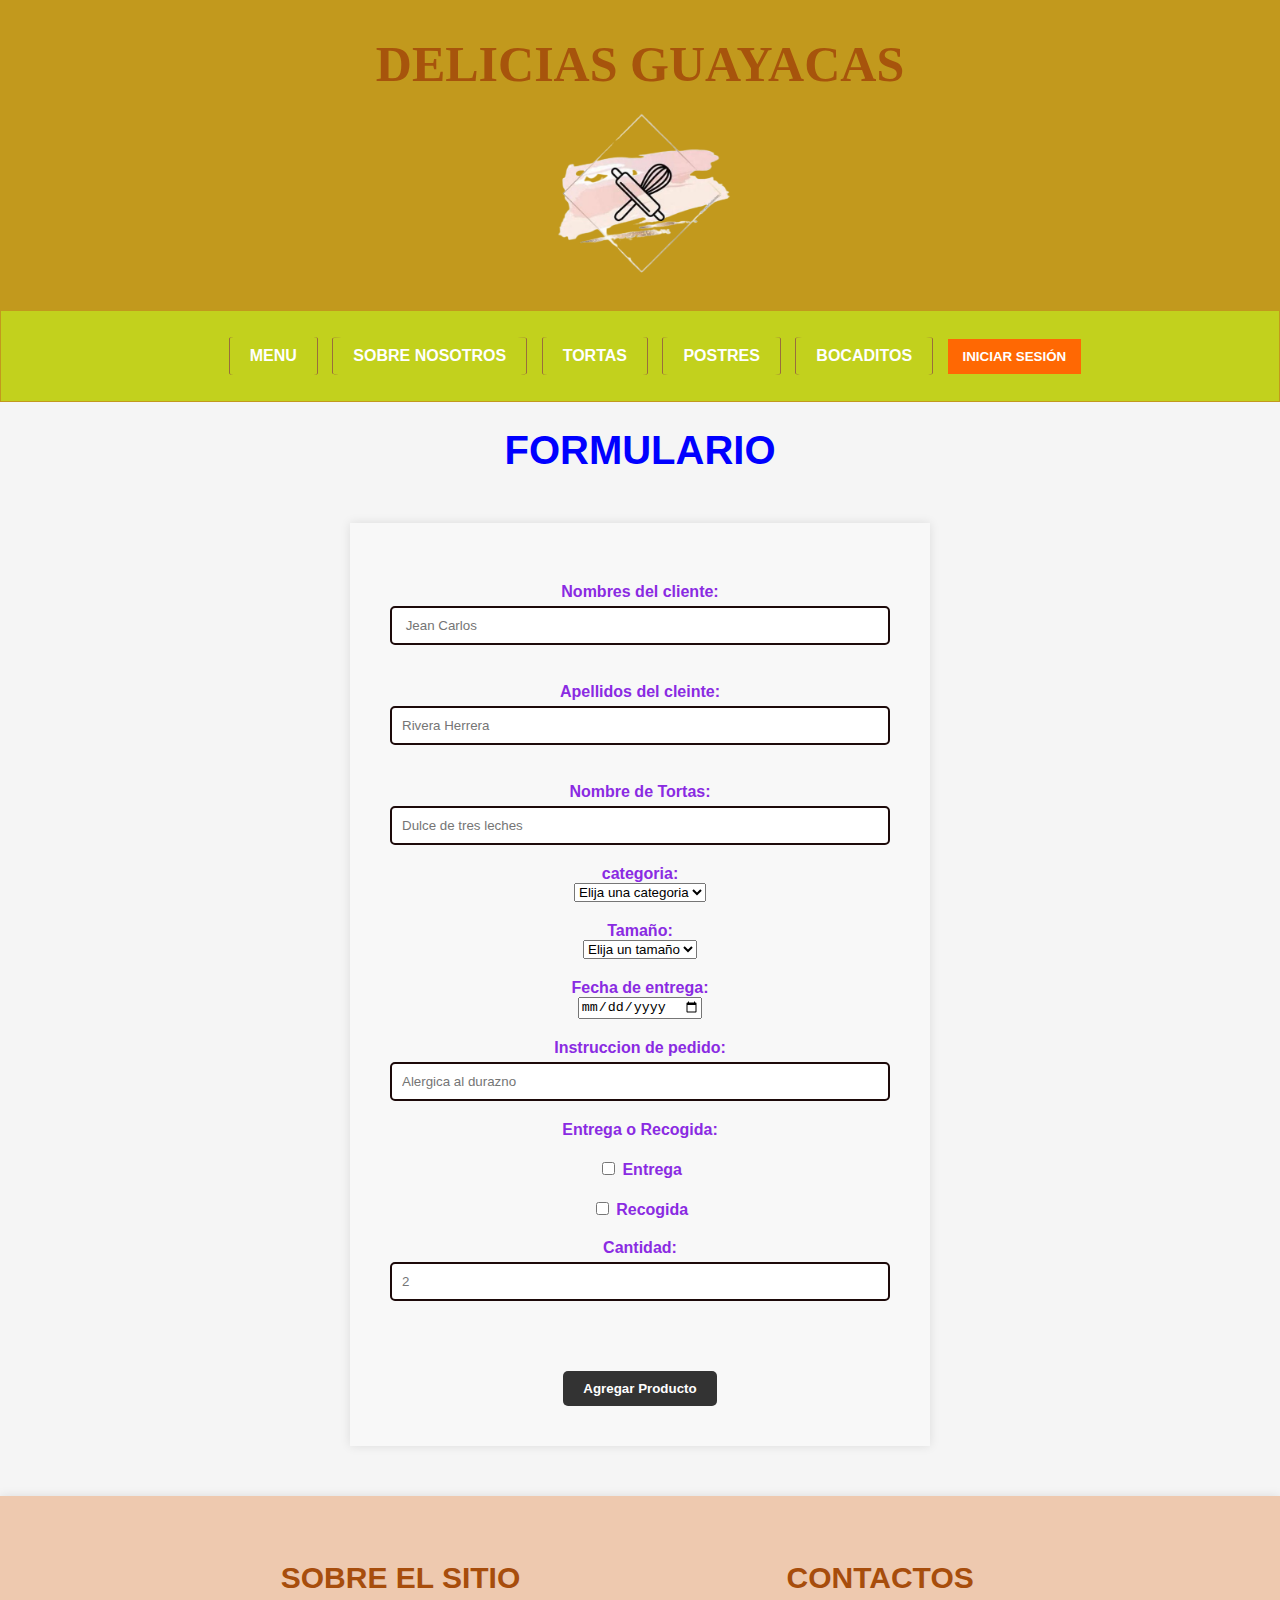
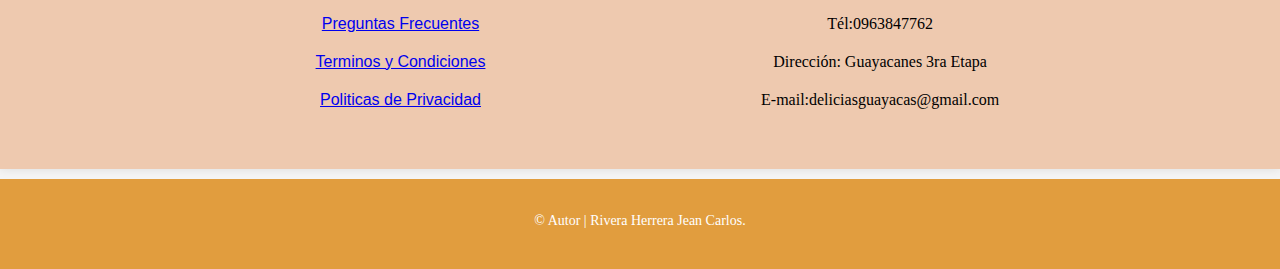
<file: formTortas.html>
<!DOCTYPE html>
<html lang="es">

<head>
  <meta charset="UTF-8">
  <meta name="viewport" content="width=device-width, initial-scale=1.0">
  <meta name="author" content="Rivera Herrera Jean Carlos">
  <link rel="stylesheet" href="css/estilos.css">
  <title>Formulario - Menu</title>
  <style>
    /* Encabezados */
    body {
      background-color: #f5f5f5;
    }
    .background {
      background-color: #c2991d;
      margin: 0;
      padding: 1px;
      height: 10%;
    }
    .menu {
      background-color: rgb(194, 209, 29);
      margin: 0px;
      padding: 10px;
      height: 100%;
    }

    .img {
      align-items: center;
      margin-right: 10px;
      margin-bottom: 10px;
      width: 100px;
      height: auto;
      vertical-align: middle;
    }

    h1 {
      color: #ff0303;
      text-align: center;
    }

    body {
      font-family: Arial, sans-serif;
      margin: 0;
      padding: 0;
      background-size: cover;
      background-position: center;
    }

    header {
      padding: 20px;
      text-align: center;
    }

    h1 {
      color: #ff0000;
      font-size: 40px;
      margin-bottom: 10px;
    }

    nav ul li {
      display: inline;
      margin-right: 10px;
    }

    main {
      padding: 40px;
      background-color: #fbfbfba0;
      margin-bottom: 30px;
      box-shadow: 0 0 10px rgba(0, 0, 0, 0.1);
      text-align: center;
    }

    .sitio ul {
      display: flex;
      justify-content: center;
      display: block;

    }

    .sitio ul li {
      padding: 10px;

    }

    .encabezado  {
    margin-bottom: 0px;
    color: #a7540c;
    font-family: "Brush Script", cursive;
    font-size: 50px;
    }

    h2 {
    color: #a74d0c;
    font-size: 30px;
    margin-bottom: 20px;
    text-align: center;
    }

    p {
      margin-bottom: 20px;
    }

    img {
      max-width: 100%;
      height: auto;
      margin-bottom: 20px;
    }

    .logo {
      text-align: center;
      margin-bottom: 20px;
    }

    .logo img {
      display: block;
      margin: 0 auto;
      max-width: 300px;
      height: auto;
    }

    .logo img {
      display: block;
      margin: 0 auto;
    }

    .logo {
      text-align: center;
      margin-bottom: 20px;
    }

    .logo img {
      display: block;
      margin: 0 auto;
      max-width: 200px;
      height: auto;
    }

    .logo img {
      display: block;
      margin: 0 auto;
    }

    /* Estilos para boton iniciar sesion */
    .login {
      padding: 10px 15px;
      background-color: #ff6803;
      border: none;
      color: #fff;
      font-weight: bold;
      text-decoration: none;
      cursor: pointer;
      margin-right: 10px;
    }   

    /* Estilos para el formulario */
    h1 {
      color: rebeccapurple;
      text-align: center;
    }

    h1 {
      color: blue;
      font-size: 40px;
      margin-bottom: 10px;
    }

    #formulario {
      margin: 50px auto;
      max-width: 500px;
      text-align: center;


    }

    #formulario label {
      color: blueviolet;
      display: block;
      font-weight: bold;
      margin-top: 20px;
    }

    #formulario input[type="text"],
    #formulario input[type="tel"],
    #formulario textarea {
      width: 100%;
      padding: 10px;
      margin-top: 5px;
      border: 2px solid #1d0a0a;
      border-radius: 5px;
      box-sizing: border-box;
    }

    #formulario input[type="submit"] {
      margin-top: 20px;
      padding: 10px 20px;
      background-color: #333;
      color: #fff;
      border: none;
      border-radius: 5px;
      font-weight: bold;
      cursor: pointer;
    }

    #sitio {
      display: flex;
      justify-content: space-evenly;
    }
    footer {
    background-color: #e19d3e;
    padding: 20px;
    text-align: center;
    color: #ffffff;
    font-size: 14px;
  }

  </style>

<script>
  function validarFormulario() {
      
    var nombres = document.getElementById("nombre").value;
    if (nombres.trim() === "") {
      alert("Ingrese los nombres del cliente.");
      return false;
    }

    var apellidos = document.getElementById("apellidos").value;
    if (apellidos.trim() === "") {
      alert("Ingrese los apellidos del cliente.");
      return false;
    }

    var nombreTortas = document.getElementById("NombresdeTortas").value;
    if (nombreTortas.trim() === "") {
      alert("Ingrese el nombre de la torta.");
      return false;
    }

    var categoria = document.getElementById("categoria").value;
    if (categoria === "0") {
      alert("Seleccione una categoría.");
      return false;
    }

  
    var tamaño = document.getElementById("Tamanio").value;
    if (tamaño === "0") {
      alert("Seleccione un tamaño.");
      return false;
    }

    var fecha = document.getElementById("fecha").value;
      if (fecha === "") {
      alert("Por favor, ingresa una fecha de entrega.");
      return false;
    }

    var instrucciones = document.getElementById("Instrucciondepedido").value;
    if (instrucciones.trim() === "") {
      alert("Ingrese las instrucciones de pedido.");
      return false;
    }


    var entrega = document.getElementById("Entrega").checked;
    var recogida = document.getElementById("Recogida").checked;

  if (entrega && recogida) {
  alert("Seleccione solo una opción entre entrega o recogida.");
  return false;
  }

if (!entrega && !recogida) {
alert("Seleccione una opción entre entrega o recogida.");
return false;
}
    var cantidad = document.getElementById("Cantidad").value;
    if (isNaN(cantidad) || cantidad <= 0) {
      alert("Ingrese una cantidad.");
      return false;
    }

    alert("Formulario enviado correctamente.");
    return true;

  }
</script>

</head>
<body>
  <header class="background">
    <h1 class="encabezado">DELICIAS GUAYACAS</h1>
    <div class="logo">
      <img src="Imagenes/pasteleria.png" alt="Las Delicias Guayacass">
    </div>
  <nav class="menu">
    <ul>
      <li><a href="index.html">MENU</a></li>
      <li><a href="Nosotros.html">SOBRE NOSOTROS</a></li> 
      <li><a href="Tortas.html">TORTAS</a></li>
      <li><a href="Postres.html">POSTRES</a></li>
      <li><a href="Bocaditos.html">BOCADITOS</a></li> 
      <button class="login"><a href="formLogin.html">INICIAR SESIÓN</a></button>
  </ul>
  </nav>
</header>
  
  
    <!-- Contenido de la página -->
    <h1>FORMULARIO</h1>
    <main id="formulario">
      <form onsubmit="return validarFormulario()">
  
        <label for="nombre">Nombres del cliente:</label>
        <input type="text" id="nombre" name="nombre" placeholder=" Jean Carlos"><br><br>
  
        <label for="nombre">Apellidos del cleinte:</label>
        <input type="text" id="apellidos" name="apellidos" placeholder="Rivera Herrera "><br><br>
  
        <label>Nombre de Tortas: </label>
        <input type="text" id="NombresdeTortas" name="NombredeTortas"  placeholder="Dulce de tres leches"><br>
  
        <label>categoria: </label>
        <select id="categoria" name="categoria" class="categoria">
         <option value="0">Elija una categoria </option>
         <option value="1">Cumpleaños </option>
         <option value="2">Boda </option>
         <option value="3">Aniversarios </option>
         <option value="4">tematicos </option>
       </select>
  
       <label>Tamaño: </label>
       <select id="Tamanio" name="Tamanio" class="Tamanio">
        <option value="0">Elija un tamaño </option>
        <option value="1">Grande </option>
        <option value="2">Mediano </option>
        <option value="3">Pequeño </option>
      </select>
  
      <div class="elementos">
        <label for="fecha">Fecha de entrega:</label>
        <input type="date" id="fecha" name="fecha" required>
        </div>

      <label>Instruccion de pedido: </label>
      <input type="text" id="Instrucciondepedido" name="Instrucciondepedido" size="40" placeholder="Alergica al durazno"><br>

      <label>Entrega o Recogida: </label>
      <label for="Entrega"><input type="checkbox" id="Entrega" name="Entrega"> Entrega</label>
      <label for="Recogida"><input type="checkbox" id="Recogida" name="Recogida"> Recogida</label>
   </select>

   <label>Cantidad: </label>
   <input type="text" id="Cantidad" name="Cantidad"  placeholder="2"><br>
  
   <div  style="padding-top:50px;">
   <input type="submit" value="Agregar Producto">
      </form>
  
    </main>
    <section id="sitio">
      <div class="sitio">
        <h2>SOBRE EL SITIO</h2>
        <p><li><a href="#">Preguntas Frecuentes</a></li></p>
        <p><li><a href="#">Terminos y Condiciones</a></li></p>
        <p><li><a href="#">Politicas de Privacidad</a></li></P>
      </div>
      <div class="contactos">
        <h2>CONTACTOS</h2>
        <p>Tél:0963847762</p>
        <p>Dirección: Guayacanes 3ra Etapa</p>
        <p>E-mail:deliciasguayacas@gmail.com</p>
      </div>
    </section>
  
    <footer>
      <p> &copy; Autor | Rivera Herrera Jean Carlos.</p>
    </footer>
</body>
</html>
</file>
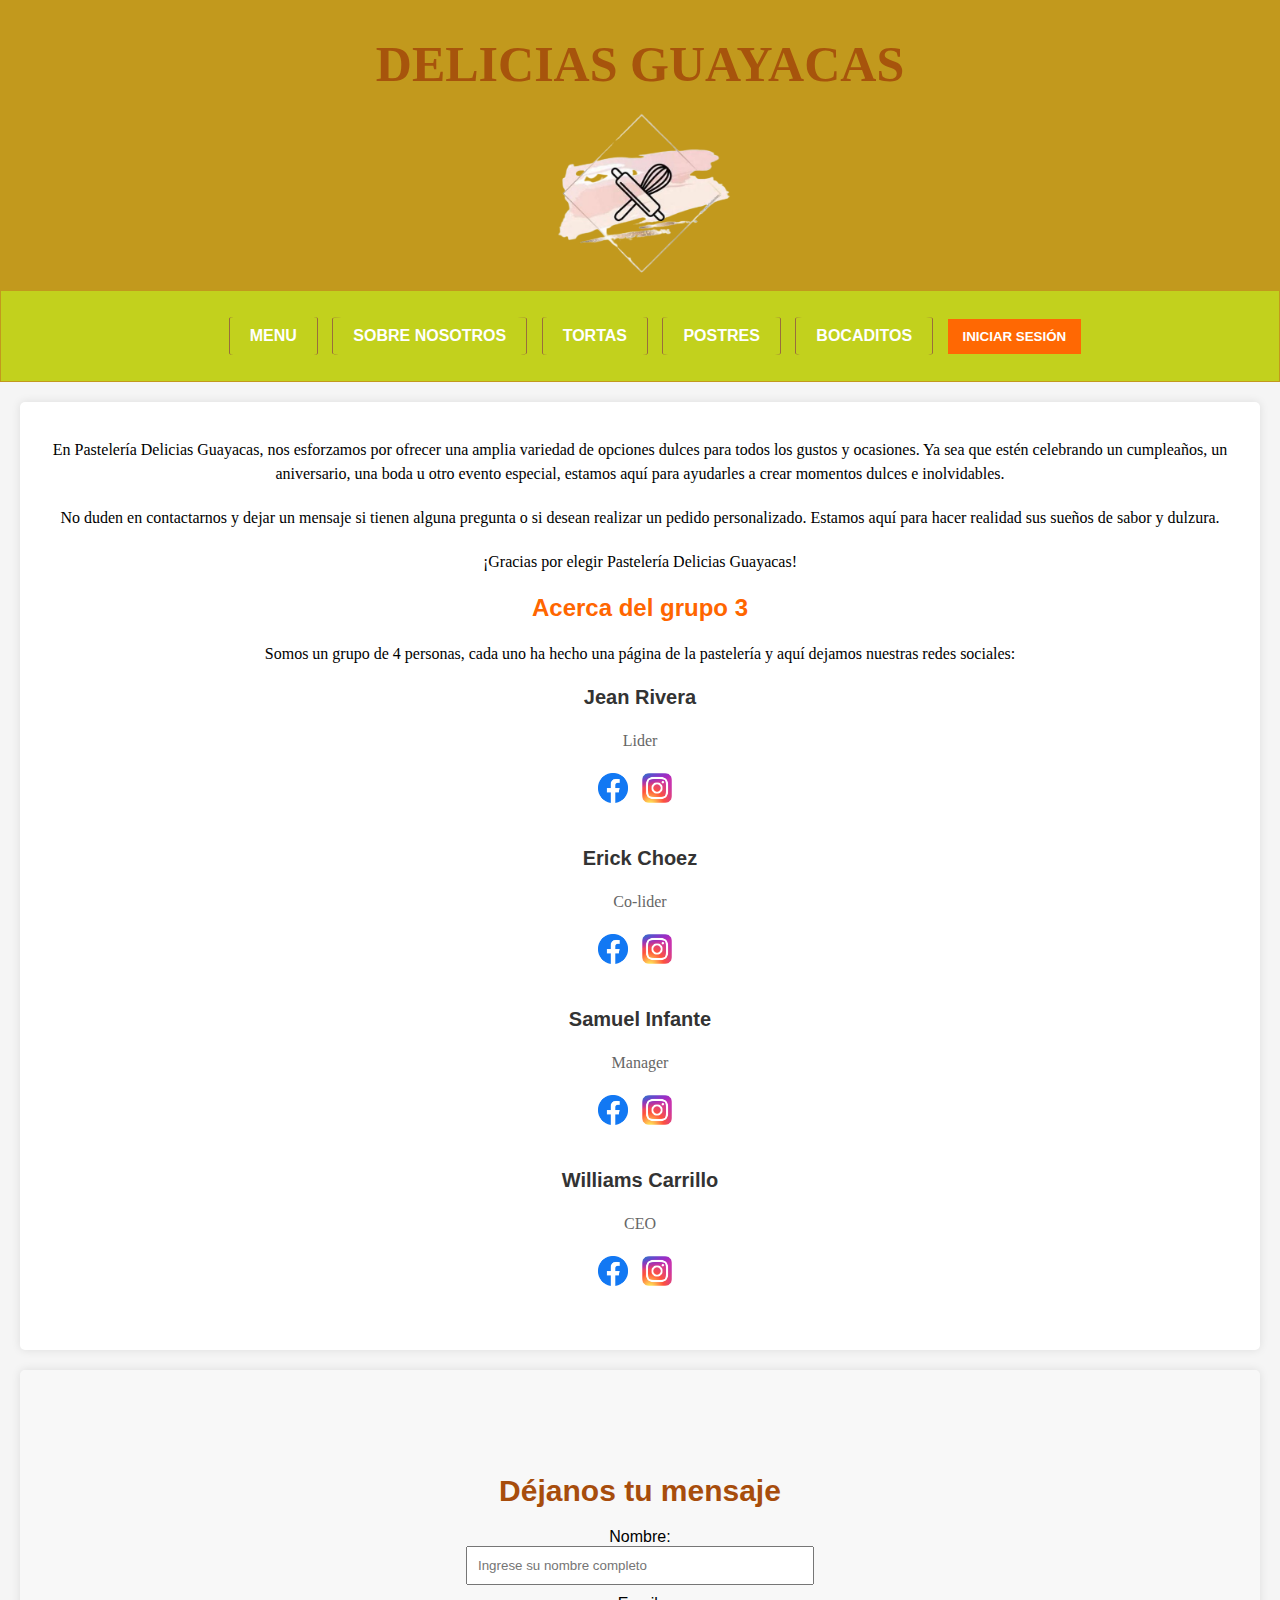
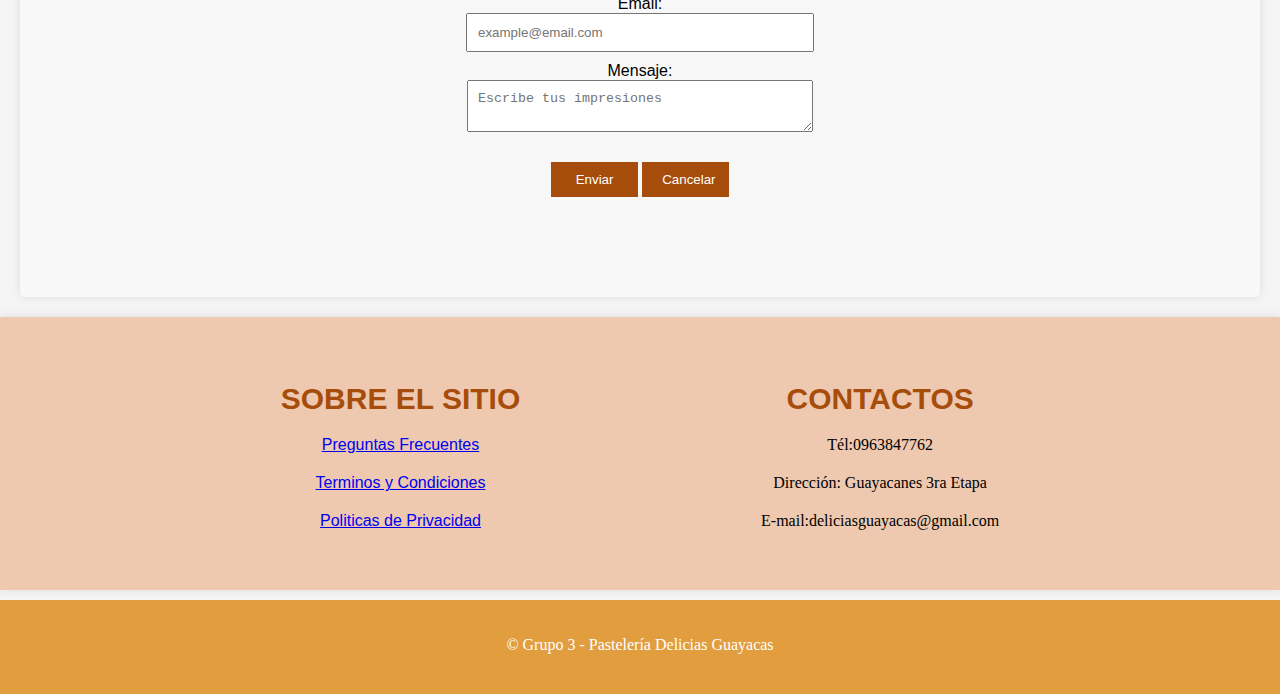
<file: Nosotros.html>
<!DOCTYPE html>
<html lang="es">
<head>
    <meta charset="UTF-8">
    <meta name="viewport" content="width=device-width, initial-scale=1.0">
    <meta name="author" content="Grupo 3">
    <link rel="stylesheet" href="css/estilos.css">
    <title>Sobre Nosotros</title>
    <style>
         body {
            font-family: Arial, sans-serif;
            background-color: #f5f5f5;
            background-size: cover;
            background-position: center;
        }

        .background {
            background-color: #c2991d;
            margin: 0;
            padding: 1px;
            height: 100%;
        }

        .menu {
            background-color: rgb(194, 209, 29);
            margin: 0px;
            padding: 10px;
            height: 100%;
        }

        form input, textarea {
            display: block;
            margin: 0 auto 10px;
            width: 30%;
            padding: 10px;
        }
        .btn{
            width: 8%;
            justify-content: center;
            display: inline-flex;
            margin: 20px auto;
            background-color: #a74d0c;
            color: #fff;
            padding: 10px 20px;
            border: none;
            cursor: pointer;
        }
    </style>
</head>
<body> 
<header class="background">
    <h1 class="encabezado">DELICIAS GUAYACAS</h1>
    <div class="logo">
        <img src="Imagenes/pasteleria.png" alt="Las Delicias Guayacass">
      </div>
    <nav class="menu">
        <ul>
            <li><a href="index.html">MENU</a></li>
            <li><a href="Nosotros.html">SOBRE NOSOTROS</a></li> 
            <li><a href="Tortas.html">TORTAS</a></li>
            <li><a href="Postres.html">POSTRES</a></li>
            <li><a href="Bocaditos.html">BOCADITOS</a></li> 
            <button class="login"><a href="formLogin.html">INICIAR SESIÓN</a></button>
        </ul>
    </nav>
</header>
<section id="grupo">
    <p>En Pastelería Delicias Guayacas, nos esforzamos por ofrecer una amplia variedad de opciones dulces para todos los gustos y ocasiones. Ya sea que estén celebrando un cumpleaños, un aniversario, una boda u otro evento especial, estamos aquí para ayudarles a crear momentos dulces e inolvidables.</p>
    <p>No duden en contactarnos y dejar un mensaje si tienen alguna pregunta o si desean realizar un pedido personalizado. Estamos aquí para hacer realidad sus sueños de sabor y dulzura.</p>
    <p>¡Gracias por elegir Pastelería Delicias Guayacas!</p>
    <h2>Acerca del grupo 3</h2>
    <p>Somos un grupo de 4 personas, cada uno ha hecho una página de la pastelería y aquí dejamos nuestras redes sociales:</p>
    <div class="miembro">
        <h3>Jean Rivera</h3>
        <p>Lider</p>
        <div class="redes">
            <a href="https://www.facebook.com"><img src="Imagenes/facebook.png" alt="Facebook"></a>
            <a href="https://www.instagram.com"><img src="Imagenes/instagram.png" alt="Instagram"></a>
        </div>
    </div>
    <div class="miembro">
        <h3>Erick Choez</h3>
        <p>Co-lider</p>
        <div class="redes">
            <a href="https://www.facebook.com"><img src="Imagenes/facebook.png" alt="Facebook"></a>
            <a href="https://www.instagram.com"><img src="Imagenes/instagram.png" alt="Instagram"></a>
        </div>
    </div>
    <div class="miembro">
        <h3>Samuel Infante</h3>
        <p>Manager</p>
        <div class="redes">
            <a href="https://www.facebook.com"><img src="Imagenes/facebook.png" alt="Facebook"></a>
            <a href="https://www.instagram.com"><img src="Imagenes/instagram.png" alt="Instagram"></a>
        </div>
    </div>
    <div class="miembro">
        <h3>Williams Carrillo</h3>
        <p>CEO</p>
        <div class="redes">
            <a href="https://www.facebook.com"><img src="Imagenes/facebook.png" alt="Facebook"></a>
            <a href="https://www.instagram.com"><img src="Imagenes/instagram.png" alt="Instagram"></a>
        </div>
    </div>
</section>
<section id="sugerencias">
    <h2>Déjanos tu mensaje</h2>
    <form id="formNosotros" name="formNosotros">
        <div>
        <label for="nombre">Nombre:</label>
        <input type="text" id="nombre" name="nombre" placeholder="Ingrese su nombre completo">
        </div>
        <div>
        <label for="email">Email:</label>
        <input type="text" id="correo" name="correo" placeholder="example@email.com">
        </div>
        <div>
        <label for="mensaje">Mensaje:</label>
        <textarea id="msj" name="msj" placeholder="Escribe tus impresiones"></textarea>
        </div>
        <div>
        <input type="submit" class="btn" value="Enviar">
        <input type="reset" class="btn" value="Cancelar">
        </div>
    </form>
</section>
<script type="text/javascript">
    var form = document.querySelector("#formNosotros"); // selecciona el primero que cumple con el selector
    form.addEventListener('submit', validar);

    function validar(event) {
    var resultado = true;
    // obtener los elementos a validar
    var nombres = document.getElementById("nombre");
    var correos = document.getElementById("correo");
    var mensajes = document.getElementById("msj");
    // expresiones regulares (RegEx)
    var letra = /^[a-z ,.'-]+$/i;// letrasyespacio
    var correo = /^(([^<>()[\]\.,;:\s@\"]+(\.[^<>()[\]\.,;:\s@\"]+)*)|(\".+\"))@(([^<>()[\]\.,;:\s@\"]+\.)+[^<>()[\]\.,;:\s@\"]{2,})$/i;

    limpiarMensajes();

    //validacion para nombres
    if (nombres.value === '') {
        resultado = false;
        mensaje("El nombre es requerido", nombres);
    } else if (!letra.test(nombres.value)) { 
        resultado = false;
        mensaje("El nombre debe contener solo letras", nombres);
    } else if (nombres.value.length > 20) {
        resultado = false;
        mensaje("Maximo 20 caracteres", nombres);
    }
    //validacion email
    if (correos.value === "") {
        resultado = false;
        mensaje("El Email es requerido", correos);
    } else if (!correo.test(correos.value)) {
        resultado = false;
        mensaje("Email no es correcto", correos);
    }
    // comentarios
    if (mensajes.value === "") {
        resultado = false;
        mensaje("Se requiere un mensaje", mensajes);
    }

    if (!resultado) {
        event.preventDefault();  // detener el evento  //stop form from submitting
    }else{
        alert("FORMULARIO ENVIADO CORRECTAMENTE");
    }
    }

    function mensaje(cadenaMensaje, elemento) {
        elemento.focus();
        var nodoPadre = elemento.parentNode;
        var nodoMensaje = document.createElement("span");
        nodoMensaje.textContent = cadenaMensaje;
        nodoMensaje.setAttribute("class", "mensajeError");
        nodoPadre.appendChild(nodoMensaje);
    }

    function limpiarMensajes() {
        var mensajes = document.querySelectorAll(".mensajeError");// retorna un arreglo
        for (let i = 0; i < mensajes.length; i++) {
        mensajes[i].remove();// remueve o elimina un elemento de mi doc html
        }
    }
</script>
<section id="sitio">
    <div class="sitio">
      <h2>SOBRE EL SITIO</h2>
      <p><li><a href="#">Preguntas Frecuentes</a></li></p>
      <p><li><a href="#">Terminos y Condiciones</a></li></p>
      <p><li><a href="#">Politicas de Privacidad</a></li></P>
    </div>
    <div class="contactos">
      <h2>CONTACTOS</h2>
      <p>Tél:0963847762</p>
      <p>Dirección: Guayacanes 3ra Etapa</p>
      <p>E-mail:deliciasguayacas@gmail.com</p>
    </div>
  </section>
<footer>
    <p>&copy; Grupo 3 - Pastelería Delicias Guayacas</p>
</footer>
</body>
</html>
</file>
<file: css/estilos.css>
/* Estilos */

/* Encabezados */
body {
  font-family: Arial, sans-serif;
  margin: 0;
  padding: 0;
  background-size: cover;
  background-position: center;
}

header {
  padding: 20px;
  text-align: center;
}

h1 {
  font-family: Bradley Hand ITC, sans-serif;
  color: #ff0000;
  font-size: 40px;
  margin-bottom: 10px;
}

nav ul li {
  display: inline;
  margin-right: 10px;
}

section {
  padding: 40px;
  background-color: #fbfbfba0;
  margin-bottom: 10px;
  box-shadow: 0 0 10px rgba(0, 0, 0, 0.1);
  text-align: center;
}

.encabezado  {

  margin-bottom: 0px;
  color: #a7540c;
  font-family: "Brush Script", cursive;
  font-size: 50px;
}

h2 {
  font-family: Algerian, sans-serif;
  color: #a74d0c;
  font-size: 30px;
  margin-bottom: 20px;
  text-align: center;
}

p {
  font-family: 'Times New Roman', Times, serif;
  margin-bottom: 20px;
}

img {
  max-width: 100%;
  height: auto;
  margin: 0 auto; /*para centrar*/
  margin-bottom: 20px;
}

.logo {
  text-align: center;
  margin-bottom: 0px;
}

.logo img {
  display: block;
  margin: 0 auto;
  max-width: 200px;
  height: auto;
}
.logo img {
  display: block;
  margin: 0 auto;
}
/* Bocaditos*/
/* Estilos para el menú */
body{
  background-color: #f5f5f5;
  background-image: url();
  background-attachment: fixed;
}
.background{
  background-color:#c2991d ;
  margin: 0;
  padding: 1px;
  height: 100%;
}
.menu{
  list-style-type: none;
  margin: 0;
  padding: 0;
  text-align: center;
}

.menu li {
  display: inline-block;
  border-right: 1px solid #925b41da;
  border-left: 1px solid #925b41da;
  border-radius: 5%;
}

.menu li a {
  display: block;
  text-decoration: none;
  color: #ffffff;
  padding: 10px 20px;
  font-weight: bold;
}
/*Cambia el estilo de a cuando se desplace*/
.menu li a:hover {
  background-color: #ddd;
}

.bocadito {
  flex: 0 0 300px;
  padding: 20px;
  background-color: #ffffff;
  border-radius: 10px;
  box-shadow: 0 2px 10px rgba(0, 0, 0, 0.1);
  margin: 10px;
}
/**/
/* Sobre Nosotros */
#grupo {
  padding: 20px;
  background-color: #ffffff;
  margin: 20px;
  border-radius: 5px;
}

#grupo h2 {
  color: #ff6600;
  font-size: 24px;
}

#grupo p {
  font-size: 16px;
  line-height: 1.5;
}

.miembro {
  margin-bottom: 20px;
}

.miembro h3 {
  font-size: 20px;
  color: #333333;
}

.miembro p {
  font-size: 16px;
  color: #666666;
}

.redes {
  margin-top: 10px;
}

.redes a {
  margin-right: 10px;
}

.redes img {
  width: 30px;
  height: 30px;
}
/*Postres*/
.contenedor {
  display:flex;
  justify-content: center;
  align-items: center;
  
}
.elemento {
  width:350px;
  height:300px;
  padding: 20pt;
  justify-content: center;
}
.contenedorPrincipal {
  display: grid;
  grid-template-columns: repeat(3, 1fr);
  gap:80pt;
  justify-content: center;
}
.cuerpo {
  background-color: #fbfbfba0;
  display: flex;
  justify-content: center;
}
#Postres {
  background-color: #ffffff;
  border-radius: 10pt;
  padding-top: 20px;
  padding-bottom: 20px;
  width: 120%;
  justify-content: center;
}
/*boton agregar*/
.agregar {
  background-color: #f44336;
  color: white;
  border: none;
  padding: 10px 20px;
  text-align: center;
  text-decoration: none;
  display: inline-block;
  font-size: 16px;
  margin-top: 10px;
  cursor: pointer;
}

.agregar:hover {
  background-color: #e53935;
}
/**/
/*boton ver-mas*/
.ver-mas {
  font-family: 'Times New Roman', Times, serif;
  background-color: #3f3f3f;
  color: #fff;
  padding: 8px 16px;
  border: none;
  border-radius: 4px;
  font-size: 16px;
  cursor: pointer;
  margin-bottom: 20px;
}

.ver-mas:hover {
  background-color: #555;
}

.llenar-formulario{
  background-color: #ececec;
  color: #fff;
  padding: 8px 16px;
  border: none;
  border-radius: 4px;
  font-size: 16px;
  cursor: pointer;
  margin-bottom: 20px;
}
/*Tortas*/


/**/
.login {
  padding: 10px 15px;
  background-color: #ff6803;
  border: none;
  color: #fff;
  font-weight: bold;
  text-decoration: none;
  cursor: pointer;
  margin-right: 10px;
}
/**/
#sitio {
  display: flex;
  justify-content: space-evenly;
  background-color: #e068134f;
  list-style-type: none;
  margin-bottom: 10px;
}


/* Contacto */
#sugerencias {
  padding: 80px;
  margin: 20px;
  border-radius: 5px;
}

button.login a {
  text-decoration: none;
  color: #fff;
}

/*Pie de pagina*/
footer {
  background-color: #e19d3e;
  padding: 20px;
  text-align: center;
  color: #ffffff;
  font-size: 16px;
}
/*Mensaje Error*/
.mensajeError{
  color:rgb(255, 123, 0);
  font-size: 12px;
  display: block;
  margin-bottom: 10px;
  margin-top: 15px;
  font-weight: bold;
}
</file>
